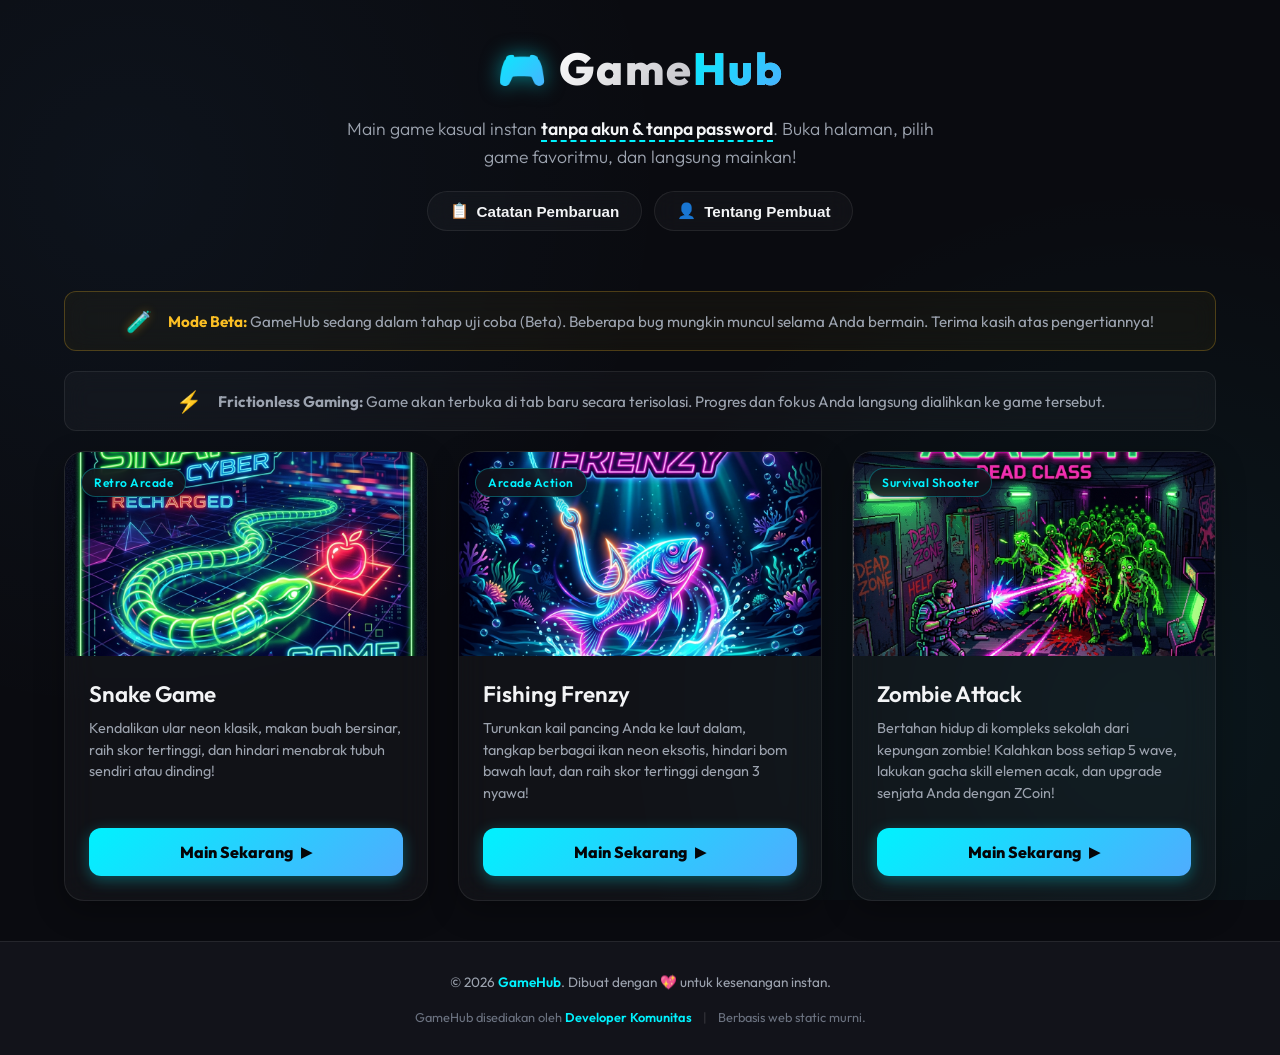
<file: index.html>
<!DOCTYPE html>
<html lang="id">

<head>
  <meta charset="UTF-8">
  <meta name="viewport" content="width=device-width, initial-scale=1.0">

  <!-- SEO Meta Tags -->
  <title>GameHub — Main Game Instan Tanpa Akun & Password</title>
  <meta name="description"
    content="Mainkan berbagai game kasual secara instan di GameHub. Tanpa pendaftaran, tanpa login, tanpa password, tanpa friksi. Klik langsung main!">
  <meta name="keywords" content="game portal, game gratis, game tanpa login, snake game, game kasual, instant games">
  <meta name="author" content="GameHub">

  <!-- Open Graph / Facebook -->
  <meta property="og:type" content="website">
  <meta property="og:title" content="GameHub — Main Game Instan Tanpa Akun">
  <meta property="og:description"
    content="Portal game kasual instan. Tanpa pendaftaran, tanpa login, tanpa password. Buka web, pilih game, langsung main!">

  <!-- Favicon placeholder (Uses SVG emoji) -->
  <link rel="icon"
    href="data:image/svg+xml,<svg xmlns=%22http://www.w3.org/2000/svg%22 viewBox=%220 0 100 100%22><text y=%22.9em%22 font-size=%2290%22>🎮</text></svg>">

  <!-- Main Stylesheet -->
  <link rel="stylesheet" href="assets/css/style.css">
</head>

<body>

  <!-- Header Section -->
  <header>
    <div class="container">
      <div class="logo">
        <span class="logo-icon">🎮</span>
        <h1 class="logo-text">Game<span>Hub</span></h1>
      </div>
      <p class="tagline">
        Main game kasual instan <span class="tagline-highlight">tanpa akun & tanpa password</span>.
        Buka halaman, pilih game favoritmu, dan langsung mainkan!
      </p>
      <div class="header-actions">
        <button id="btn-update-log" class="btn-outline" aria-label="Buka Catatan Pembaruan">
          <span class="btn-icon">📋</span> Catatan Pembaruan
        </button>
        <button id="btn-about-me" class="btn-outline" aria-label="Buka Tentang Pembuat">
          <span class="btn-icon">👤</span> Tentang Pembuat
        </button>
        <button id="btn-achievements" class="btn-outline" style="display: none;" aria-label="Buka Menu Pencapaian">
          <span class="btn-icon">🏆</span> Pencapaian
        </button>
      </div>
    </div>
  </header>

  <!-- Main Content Area -->
  <main>
    <div class="container">

      <!-- Beta Mode Banner -->
      <section class="beta-banner" aria-label="Status Beta">
        <span class="beta-banner-icon">🧪</span>
        <p><strong>Mode Beta:</strong> GameHub sedang dalam tahap uji coba (Beta). Beberapa bug mungkin muncul selama
          Anda bermain. Terima kasih atas pengertiannya!</p>
      </section>

      <!-- Info Banner / Frictionless Alert -->
      <section class="info-banner" aria-label="Informasi Kemudahan">
        <span class="info-banner-icon">⚡</span>
        <p><strong>Frictionless Gaming:</strong> Game akan terbuka di tab baru secara terisolasi. Progres dan fokus Anda
          langsung dialihkan ke game tersebut.</p>
      </section>

      <!-- Games Grid (Populated dynamically via JavaScript) -->
      <section class="games-section" aria-label="Katalog Game">
        <div id="games-grid" class="games-grid">
          <!-- Loading placeholder -->
          <div style="text-align: center; grid-column: 1/-1; color: var(--text-muted); padding: 40px 0;">
            <p>Memuat katalog game...</p>
          </div>
        </div>
      </section>

    </div>
  </main>

  <!-- Footer Section -->
  <footer>
    <div class="container">
      <div class="footer-content">
        <p class="footer-text">
          &copy; 2026 <span class="footer-highlight">GameHub</span>. Dibuat dengan 💖 untuk kesenangan instan.
        </p>
        <p class="footer-credit">
          GameHub disediakan oleh <span class="footer-highlight">Developer Komunitas</span>
          <span class="footer-separator">|</span>
          Berbasis web static murni.
        </p>
      </div>
    </div>
  </footer>

  <!-- Update Log Modal -->
  <div id="update-log-modal" class="modal" aria-hidden="true" role="dialog" aria-labelledby="modal-title">
    <div class="modal-overlay" tabindex="-1"></div>
    <div class="modal-container">
      <div class="modal-header">
        <h2 id="modal-title" class="modal-title">📋 Catatan Pembaruan (Update Log)</h2>
        <button id="modal-close-btn" class="modal-close" aria-label="Tutup">&times;</button>
      </div>
      <div class="modal-body">

        <!-- Update Item 1 (v1.3.0) -->
        <div class="update-item">
          <div class="update-meta">
            <span class="update-version badge-latest">v1.3.0</span>
            <span class="update-date">9 Juli 2026</span>
          </div>
          <h3 class="update-title">🎣 Fishing Frenzy - Kraken & Poseidon Boss Update</h3>
          <ul class="update-list">
            <li>Menambahkan pertarungan boss **Kraken** raksasa yang menantang saat mencapai 1000 poin.</li>
            <li>Menambahkan senjata khusus **Squid Gun** yang terbuka setelah mengalahkan Kraken.</li>
            <li>Menambahkan pertarungan boss dewa laut **Poseidon** saat mencapai 4000 poin.</li>
            <li>Ditambahkan 2 pencapaian (achievements) baru: <strong>Dinner is served</strong> dan <strong>The god
                himself</strong>.</li>
            <li>Implementasi efek cuaca badai petir (Thunderstorm) dinamis selama pertarungan boss.</li>
          </ul>
        </div>

        <!-- Update Item 2 -->
        <div class="update-item">
          <div class="update-meta">
            <span class="update-version">v1.2.0</span>
            <span class="update-date">8 Juli 2026</span>
          </div>
          <h3 class="update-title">🧟 Zombie Attack - Wave & Upgrade Update</h3>
          <ul class="update-list">
            <li>Menambahkan Boss Fight tangguh di setiap kelipatan 5 wave.</li>
            <li>Implementasi sistem <strong>Gacha Skill Elemen</strong> acak (Api, Es, Petir) untuk kekuatan karakter.
            </li>
            <li>Menambahkan mata uang <strong>ZCoin</strong> yang didapatkan dari mengalahkan zombie untuk upgrade
              senjata.</li>
            <li>Perbaikan deteksi tabrakan (hitbox) dan peningkatan performa rendering grafis.</li>
          </ul>
        </div>

        <!-- Update Item 2 -->
        <div class="update-item">
          <div class="update-meta">
            <span class="update-version">v1.1.0</span>
            <span class="update-date">5 Juli 2026</span>
          </div>
          <h3 class="update-title">🎣 Fishing Frenzy - Ocean Danger Update</h3>
          <ul class="update-list">
            <li>Menambahkan rintangan <strong>Bom Laut</strong> yang berbahaya dan mengurangi nyawa.</li>
            <li>Menambahkan berbagai variasi ikan baru dengan kecepatan dan nilai skor berbeda.</li>
            <li>Implementasi sistem <strong>3 Nyawa (Lives)</strong> dengan panel status UI di atas layar.</li>
            <li>Peningkatan animasi tali pancing dan transisi efek air.</li>
          </ul>
        </div>

        <!-- Update Item 3 -->
        <div class="update-item">
          <div class="update-meta">
            <span class="update-version">v1.0.0</span>
            <span class="update-date">1 Juli 2026</span>
          </div>
          <h3 class="update-title">🚀 Peluncuran Awal GameHub Beta</h3>
          <ul class="update-list">
            <li>Peluncuran resmi GameHub dengan <strong>Snake Game</strong> sebagai game pertama.</li>
            <li>Sistem penyimpanan skor tertinggi lokal (Highscore) menggunakan LocalStorage.</li>
            <li>Desain antarmuka responsif ramah seluler dengan tema gelap premium dan aksen neon.</li>
            <li>Infrastruktur server lokal mandiri tanpa ketergantungan eksternal.</li>
          </ul>
        </div>

      </div>
      <div class="modal-footer">
        <button id="modal-close-footer" class="btn-play">Tutup Halaman</button>
      </div>
    </div>
  </div>

  <!-- About Me Modal -->
  <div id="about-me-modal" class="modal" aria-hidden="true" role="dialog" aria-labelledby="about-me-title">
    <div class="modal-overlay" tabindex="-1"></div>
    <div class="modal-container">
      <div class="modal-header">
        <h2 id="about-me-title" class="modal-title">👤 Tentang Pembuat (About Me)</h2>
        <button id="about-me-close-btn" class="modal-close" aria-label="Tutup">&times;</button>
      </div>
      <div class="modal-body">
        <div class="about-me-content"
          style="display: flex; flex-direction: column; align-items: center; text-align: center; gap: 20px; padding: 10px 0;">
          <div class="profile-avatar"
            style="font-size: 5rem; background: var(--bg-glass); border: 2px solid var(--border-active); width: 120px; height: 120px; border-radius: 50%; display: flex; align-items: center; justify-content: center; box-shadow: 0 0 20px rgba(0, 242, 254, 0.2);">
            👨‍💻
          </div>
          <div class="profile-details">
            <h3
              style="font-size: 1.6rem; font-weight: 800; background: linear-gradient(135deg, #ffffff, #a1a1aa); -webkit-background-clip: text; -webkit-text-fill-color: transparent; margin-bottom: 8px;">
              Ederick Xavier Santoso
            </h3>
            <p
              style="color: var(--accent-cyan); font-weight: 600; font-size: 0.95rem; text-transform: uppercase; letter-spacing: 1.5px; margin-bottom: 16px;">
              Programmer and Student
            </p>
            <p
              style="color: var(--text-muted); line-height: 1.6; font-size: 0.95rem; max-width: 500px; margin: 0 auto 20px auto;">
              Halo! Saya adalah pembuat di balik platform GameHub ini. Saya adalah siswa SMA 2 dan sedang belajar untuk
              membuat program yang dapat membantu dan berguna dalam kehidupan sehari-hari seperti GameHub ini yang dapat
              menghibur orang-orang. Terima kasih sudah mencoba GameHub, sedang dalam mode beta tolong harapkan bug dan
              error.
            </p>

            <div class="profile-stats"
              style="display: flex; justify-content: center; gap: 30px; margin-top: 10px; background: rgba(255,255,255,0.02); padding: 15px 30px; border-radius: 16px; border: 1px solid var(--border-glass);">
              <div>
                <div style="font-size: 1.5rem; font-weight: 800; color: var(--accent-purple);">3</div>
                <div
                  style="font-size: 0.75rem; color: var(--text-muted); text-transform: uppercase; letter-spacing: 1px;">
                  Game Rilis</div>
              </div>
              <div style="border-right: 1px solid var(--border-glass);"></div>
              <div>
                <div style="font-size: 1.5rem; font-weight: 800; color: var(--accent-cyan);">HTML5</div>
                <div
                  style="font-size: 0.75rem; color: var(--text-muted); text-transform: uppercase; letter-spacing: 1px;">
                  Teknologi</div>
              </div>
            </div>
          </div>
        </div>
      </div>
      <div class="modal-footer">
        <button id="about-me-close-footer" class="btn-play">Tutup Halaman</button>
      </div>
    </div>
  </div>

  <!-- Achievements Modal -->
  <div id="achievements-modal" class="modal" aria-hidden="true" role="dialog" aria-labelledby="achievements-title">
    <div class="modal-overlay" tabindex="-1"></div>
    <div class="modal-container">
      <div class="modal-header">
        <h2 id="achievements-title" class="modal-title">🏆 Pencapaian Saya (Achievements)</h2>
        <button id="achievements-close-btn" class="modal-close" aria-label="Tutup">&times;</button>
      </div>
      <div class="modal-body">
        <div id="achievements-content" class="achievements-content">
          <!-- Populated via Javascript -->
        </div>
      </div>
      <div class="modal-footer">
        <button id="achievements-close-footer" class="btn-play">Tutup Halaman</button>
      </div>
    </div>
  </div>

  <!-- Scripts -->
  <!-- gamesConfig loaded first to expose the catalog database -->
  <script src="games-config.js"></script>
  <!-- achievements system loaded before main scripts -->
  <script src="assets/js/achievements.js"></script>
  <!-- mainJS script loads and renders the UI -->
  <script src="assets/js/main.js"></script>
</body>

</html>
</file>
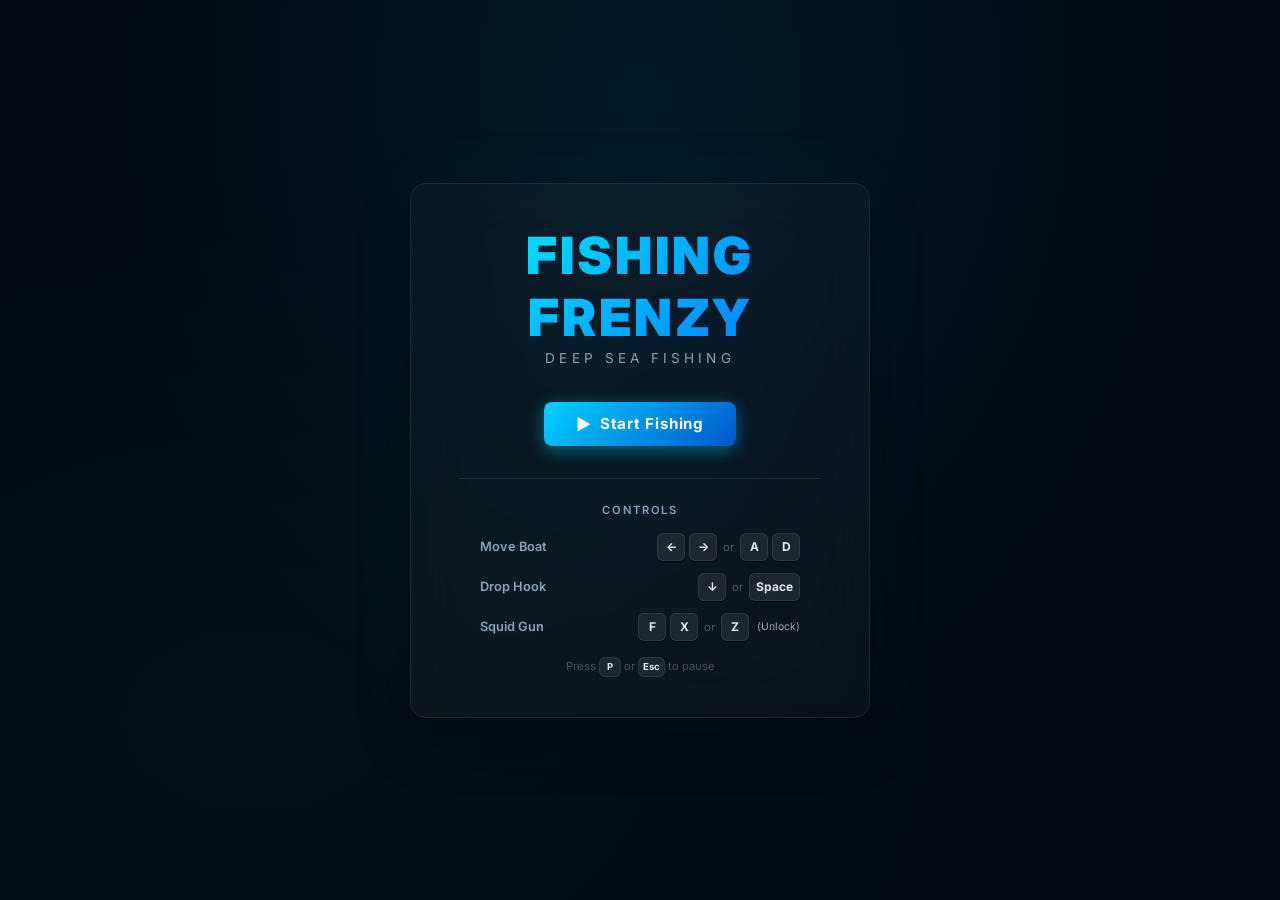
<file: games/FishingFrenzy/index.html>
<!DOCTYPE html>
<html lang="id">

<head>
  <meta charset="UTF-8">
  <meta name="viewport" content="width=device-width, initial-scale=1.0">
  <meta name="description"
    content="Fishing Frenzy — Tangkap ikan neon eksotis di laut dalam, hindari bom bawah laut, dan raih skor tertinggi dengan 5 nyawa!">
  <title>Fishing Frenzy</title>

  <!-- Google Fonts: Inter -->
  <link rel="preconnect" href="https://fonts.googleapis.com">
  <link rel="preconnect" href="https://fonts.gstatic.com" crossorigin>
  <link href="https://fonts.googleapis.com/css2?family=Inter:wght@400;600;700;900&display=swap" rel="stylesheet">

  <link rel="stylesheet" href="style.css">
</head>

<body>
  <div id="app">

    <!-- ═══════════════════════════════════════════ -->
    <!-- MAIN MENU SCREEN                            -->
    <!-- ═══════════════════════════════════════════ -->
    <div id="menu-screen" class="screen active">
      <div class="menu-card">
        <h1 class="game-title">
          <span class="title-text">FISHING FRENZY</span>
        </h1>
        <p class="subtitle">Deep Sea Fishing</p>

        <button id="btn-start" class="btn btn-primary" type="button">
          <span class="btn-icon">▶</span>
          Start Fishing
        </button>

        <div class="controls-info">
          <p class="controls-heading">Controls</p>
          <div class="controls-grid">
            <div class="control-row">
              <span class="control-label">Move Boat</span>
              <div class="keys-container">
                <kbd>←</kbd> <kbd>→</kbd> <span class="divider">or</span> <kbd>A</kbd> <kbd>D</kbd>
              </div>
            </div>
            <div class="control-row">
              <span class="control-label">Drop Hook</span>
              <div class="keys-container">
                <kbd>↓</kbd> <span class="divider">or</span> <kbd>Space</kbd>
              </div>
            </div>
            <div class="control-row">
              <span class="control-label">Squid Gun</span>
              <div class="keys-container">
                <kbd>F</kbd> <kbd>X</kbd> <span class="divider">or</span> <kbd>Z</kbd> <span
                  style="font-size: 0.65rem; opacity: 0.7; margin-left: 4px;">(Unlock)</span>
              </div>
            </div>
          </div>
          <p class="controls-hint">Press <kbd>P</kbd> or <kbd>Esc</kbd> to pause</p>
        </div>
      </div>
    </div>

    <!-- ═══════════════════════════════════════════ -->
    <!-- GAME SCREEN                                 -->
    <!-- ═══════════════════════════════════════════ -->
    <div id="game-screen" class="screen">
      <div class="game-container">
        <!-- HUD -->
        <div id="hud">
          <div class="hud-left-group">
            <div class="hud-item">
              <span class="hud-label">BEST</span>
              <span id="hud-highscore" class="hud-value">0</span>
            </div>
            <div class="hud-item">
              <span class="hud-label">SCORE</span>
              <span id="hud-score" class="hud-value">0</span>
            </div>
          </div>
          <div class="hud-right-group">
            <div id="hud-weapon-item" class="hud-item" style="display: none; margin-right: 15px;">
              <span class="hud-label">WEAPON</span>
              <span id="hud-weapon" class="hud-value"
                style="color: #d946ef; text-shadow: 0 0 10px rgba(217, 70, 239, 0.65); min-width: auto;">SQUID
                GUN</span>
            </div>
            <div class="hud-item">
              <span class="hud-label">LIVES</span>
              <span id="hud-lives" class="hud-value">❤️ ❤️ ❤️</span>
            </div>
          </div>
        </div>

        <!-- Canvas -->
        <div class="canvas-wrapper">
          <!-- Active Event Banner overlay -->
          <div id="event-banner" class="event-banner">
            <span id="event-title" class="event-title">EVENT</span>
            <span id="event-name" class="event-name">BOMB MANIA</span>
            <span id="event-timer" class="event-timer">15s</span>
          </div>
          <canvas id="game-canvas" width="800" height="600"></canvas>
        </div>
      </div>
    </div>

    <!-- ═══════════════════════════════════════════ -->
    <!-- GAME OVER MODAL                             -->
    <!-- ═══════════════════════════════════════════ -->
    <div id="gameover-modal" class="modal-overlay">
      <div class="modal-card">
        <div class="modal-icon">🏆</div>
        <h2 class="modal-title modal-title--gameover">GAME OVER</h2>
        <p id="gameover-subtitle" class="modal-subtitle">Good Catch!</p>
        <div class="modal-score-section">
          <p class="modal-score-label">Final Score</p>
          <p id="gameover-score" class="modal-score-value">0</p>
        </div>
        <div class="modal-actions" style="display: flex; gap: 12px; justify-content: center;">
          <button id="btn-restart" class="btn btn-primary" type="button">
            <span class="btn-icon">↻</span>
            Play Again
          </button>
          <a href="../../index.html" class="btn btn-secondary">
            <span class="btn-icon">🏠</span>
            Home
          </a>
        </div>
      </div>
    </div>

    <!-- ═══════════════════════════════════════════ -->
    <!-- PAUSE OVERLAY                               -->
    <!-- ═══════════════════════════════════════════ -->
    <div id="pause-overlay" class="modal-overlay">
      <div class="pause-content"
        style="text-align: center; display: flex; flex-direction: column; align-items: center; gap: 16px;">
        <div class="pause-icon">⏸</div>
        <h2 class="pause-text">PAUSED</h2>
        <p class="pause-hint">Press <kbd>P</kbd> or <kbd>Esc</kbd> to resume</p>
        <a href="../../index.html" class="btn btn-secondary" style="margin-top: 8px;">
          <span class="btn-icon">🏠</span>
          Home
        </a>
      </div>
    </div>

    <!-- ═══════════════════════════════════════════ -->
    <!-- VICTORY MODAL                               -->
    <!-- ═══════════════════════════════════════════ -->
    <div id="victory-modal" class="modal-overlay">
      <div class="modal-card">
        <div class="modal-icon">👑</div>
        <h2 class="modal-title" style="color: #00ff88; text-shadow: 0 0 20px rgba(0, 255, 136, 0.65);">VICTORY!</h2>
        <p class="modal-subtitle">You defeated Poseidon and ruled the deep sea!</p>
        <div class="modal-score-section">
          <p class="modal-score-label">Final Score</p>
          <p id="victory-score" class="modal-score-value">0</p>
        </div>
        <div class="modal-actions" style="display: flex; gap: 12px; justify-content: center;">
          <button id="btn-victory-continue" class="btn btn-primary" type="button">
            <span class="btn-icon">▶</span>
            Endless Mode
          </button>
          <a href="../../index.html" class="btn btn-secondary">
            <span class="btn-icon">🏠</span>
            Home
          </a>
        </div>
      </div>
    </div>

  </div>

  <script src="../../assets/js/achievements.js"></script>
  <script src="game.js?v=1.3.8"></script>
</body>

</html>
</file>
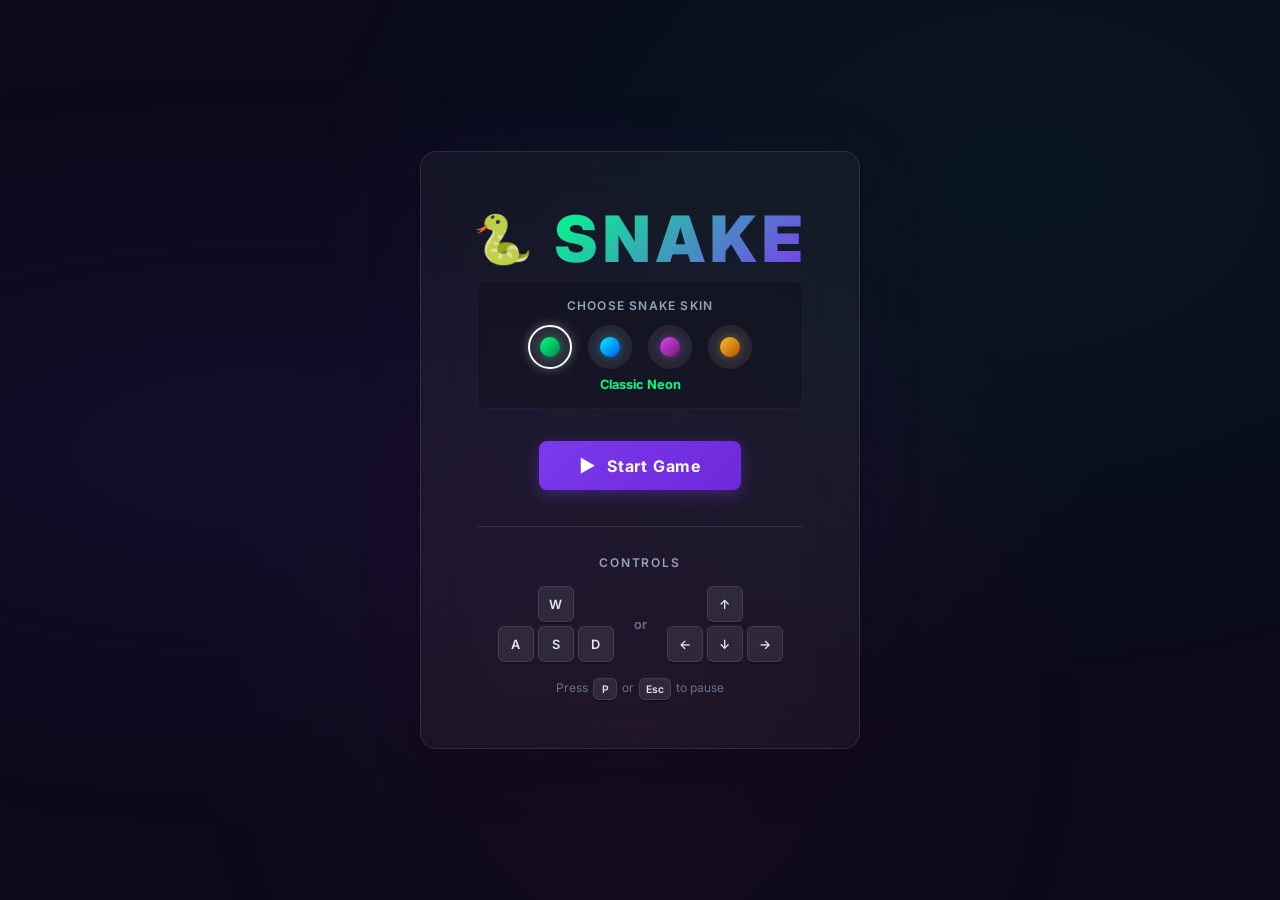
<file: games/Snake/index.html>
<!DOCTYPE html>
<html lang="id">

<head>
  <meta charset="UTF-8">
  <meta name="viewport" content="width=device-width, initial-scale=1.0">
  <meta name="description"
    content="Snake — Game klasik berbasis web. Kendalikan ular, makan buah, dan raih skor tertinggi!">
  <title>Snake Game</title>

  <!-- Google Fonts: Inter -->
  <link rel="preconnect" href="https://fonts.googleapis.com">
  <link rel="preconnect" href="https://fonts.gstatic.com" crossorigin>
  <link href="https://fonts.googleapis.com/css2?family=Inter:wght@400;600;700;900&display=swap" rel="stylesheet">

  <link rel="stylesheet" href="style.css">
</head>

<body>
  <div id="app">

    <!-- ═══════════════════════════════════════════ -->
    <!-- MAIN MENU SCREEN                            -->
    <!-- ═══════════════════════════════════════════ -->
    <div id="menu-screen" class="screen active">
      <div class="menu-card">
        <h1 class="game-title">
          <span class="title-icon">🐍</span>
          <span class="title-text">SNAKE</span>
        </h1>
        <!-- Skin Selector -->
        <div class="skin-selector-container">
          <p class="selector-label">Choose Snake Skin</p>
          <div class="skin-options">
            <button class="skin-opt active" data-skin="classic" type="button" title="Classic Neon">
              <span class="skin-preview skin-preview--classic"></span>
            </button>
            <button class="skin-opt" data-skin="blue" type="button" title="Electric Blue">
              <span class="skin-preview skin-preview--blue"></span>
            </button>
            <button class="skin-opt" data-skin="purple" type="button" title="Cyber Purple">
              <span class="skin-preview skin-preview--purple"></span>
            </button>
            <button class="skin-opt" data-skin="gold" type="button" title="Gold Aura">
              <span class="skin-preview skin-preview--gold"></span>
            </button>
          </div>
          <p id="selected-skin-name" class="selected-skin-name">Classic Neon</p>
        </div>

        <button id="btn-start" class="btn btn-primary" type="button">
          <span class="btn-icon">▶</span>
          Start Game
        </button>

        <div class="controls-info">
          <p class="controls-heading">Controls</p>
          <div class="controls-grid">
            <div class="control-group">
              <div class="key-row">
                <kbd>W</kbd>
              </div>
              <div class="key-row">
                <kbd>A</kbd>
                <kbd>S</kbd>
                <kbd>D</kbd>
              </div>
            </div>
            <span class="controls-divider">or</span>
            <div class="control-group">
              <div class="key-row">
                <kbd>↑</kbd>
              </div>
              <div class="key-row">
                <kbd>←</kbd>
                <kbd>↓</kbd>
                <kbd>→</kbd>
              </div>
            </div>
          </div>
          <p class="controls-hint">Press <kbd>P</kbd> or <kbd>Esc</kbd> to pause</p>
        </div>
      </div>
    </div>

    <!-- ═══════════════════════════════════════════ -->
    <!-- GAME SCREEN                                 -->
    <!-- ═══════════════════════════════════════════ -->
    <div id="game-screen" class="screen">
      <div class="game-container">
        <!-- HUD -->
        <div id="hud">
          <div class="hud-item">
            <span class="hud-label">SCORE</span>
            <span id="hud-score" class="hud-value">0</span>
          </div>
          <div class="hud-item">
            <span class="hud-label">LENGTH</span>
            <span id="hud-length" class="hud-value">3</span>
          </div>
        </div>

        <!-- Canvas -->
        <div class="canvas-wrapper">
          <canvas id="game-canvas" width="600" height="600"></canvas>
        </div>

        <!-- Mobile Virtual D-Pad -->
        <div class="mobile-controls">
          <button id="ctrl-up" class="ctrl-btn ctrl-btn--up" type="button">▲</button>
          <div class="ctrl-row">
            <button id="ctrl-left" class="ctrl-btn ctrl-btn--left" type="button">◀</button>
            <div class="ctrl-center"></div>
            <button id="ctrl-right" class="ctrl-btn ctrl-btn--right" type="button">▶</button>
          </div>
          <button id="ctrl-down" class="ctrl-btn ctrl-btn--down" type="button">▼</button>
        </div>
      </div>
    </div>

    <!-- ═══════════════════════════════════════════ -->
    <!-- GAME OVER MODAL                             -->
    <!-- ═══════════════════════════════════════════ -->
    <div id="gameover-modal" class="modal-overlay">
      <div class="modal-card">
        <div class="modal-icon">💀</div>
        <h2 class="modal-title modal-title--gameover">GAME OVER</h2>
        <div class="modal-score-section">
          <p class="modal-score-label">Final Score</p>
          <p id="gameover-score" class="modal-score-value">0</p>
        </div>
        <button id="btn-restart" class="btn btn-primary" type="button">
          <span class="btn-icon">↻</span>
          Restart
        </button>
      </div>
    </div>

    <!-- ═══════════════════════════════════════════ -->
    <!-- VICTORY MODAL                               -->
    <!-- ═══════════════════════════════════════════ -->
    <div id="victory-modal" class="modal-overlay">
      <div class="modal-card modal-card--victory">
        <div class="modal-icon">🏆</div>
        <h2 class="modal-title modal-title--victory">CONGRATULATIONS!</h2>
        <p class="modal-subtitle">You Win!</p>
        <div class="modal-score-section">
          <p class="modal-score-label">Final Score</p>
          <p id="victory-score" class="modal-score-value">0</p>
        </div>
        <button id="btn-play-again" class="btn btn-primary" type="button">
          <span class="btn-icon">▶</span>
          Play Again
        </button>
      </div>
    </div>

    <!-- ═══════════════════════════════════════════ -->
    <!-- PAUSE OVERLAY                               -->
    <!-- ═══════════════════════════════════════════ -->
    <div id="pause-overlay" class="modal-overlay">
      <div class="pause-content">
        <div class="pause-icon">⏸</div>
        <h2 class="pause-text">PAUSED</h2>
        <p class="pause-hint">Press <kbd>P</kbd> or <kbd>Esc</kbd> to resume</p>
      </div>
    </div>

  </div>

  <script src="game.js"></script>
</body>

</html>
</file>
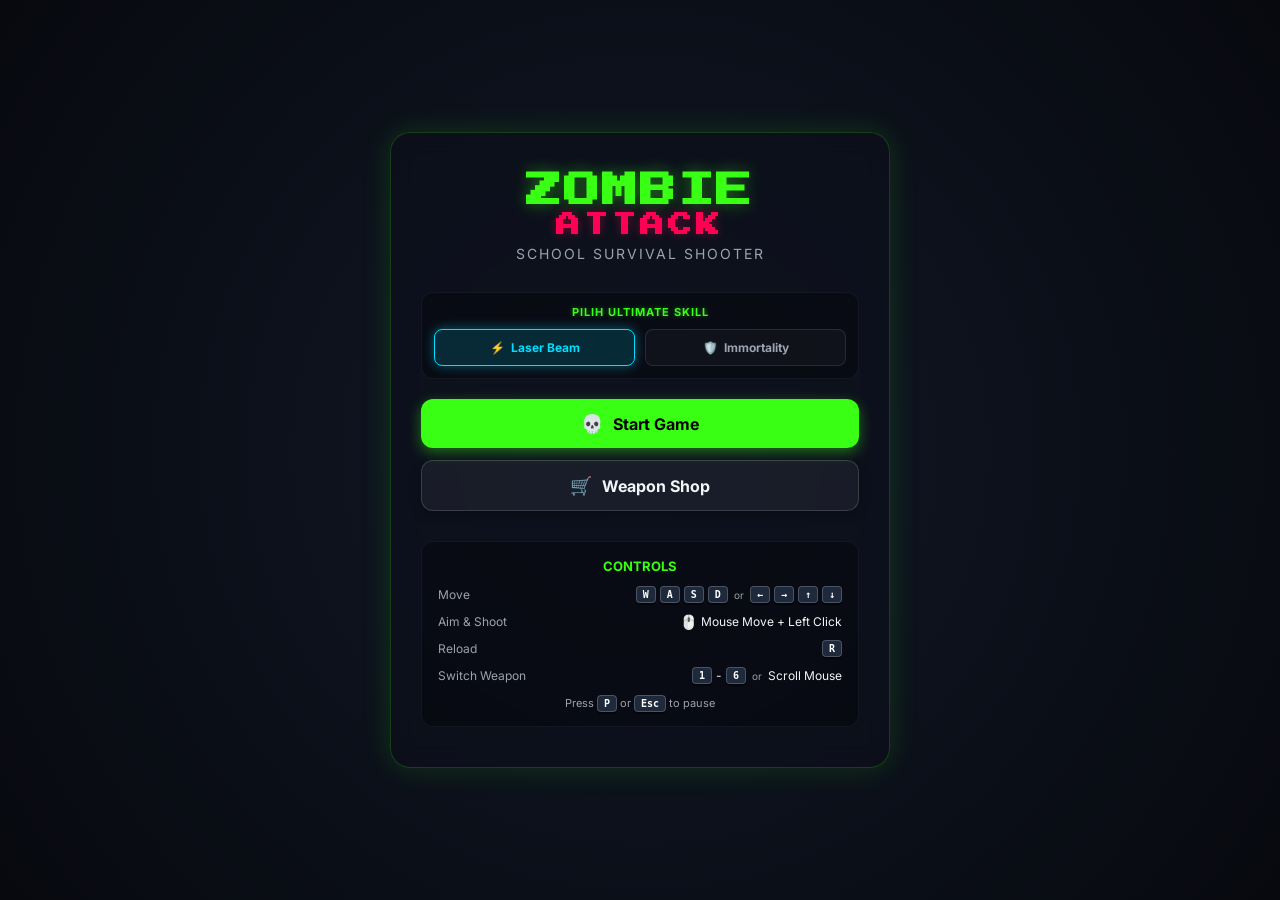
<file: games/ZombieAttack/index.html>
<!DOCTYPE html>
<html lang="id">
<head>
  <meta charset="UTF-8">
  <meta name="viewport" content="width=device-width, initial-scale=1.0">
  <meta name="description" content="Zombie Attack — Bertahan hidup dari gelombang zombie di kompleks sekolah! Kumpulkan ZCoin, upgrade senjata, dan gacha skill elemen.">
  <title>Zombie Attack</title>

  <!-- Google Fonts: Inter & Press Start 2P for retro feeling -->
  <link rel="preconnect" href="https://fonts.googleapis.com">
  <link rel="preconnect" href="https://fonts.gstatic.com" crossorigin>
  <link href="https://fonts.googleapis.com/css2?family=Inter:wght@400;600;700;900&family=Press+Start+2P&display=swap" rel="stylesheet">

  <link rel="stylesheet" href="style.css">
</head>
<body>
  <div id="app">

    <!-- ═══════════════════════════════════════════ -->
    <!-- MAIN MENU SCREEN                            -->
    <!-- ═══════════════════════════════════════════ -->
    <div id="menu-screen" class="screen active">
      <div class="menu-card">
        <h1 class="game-title">
          <span class="title-glow">ZOMBIE</span>
          <span class="title-sub">ATTACK</span>
        </h1>
        <p class="subtitle">School Survival Shooter</p>

        <!-- Ultimate Selection at Start -->
        <div class="ultimate-selection-menu">
          <p class="selection-title">PILIH ULTIMATE SKILL</p>
          <div class="ultimate-select-buttons">
            <button id="btn-select-laser" class="btn-select-ult active" type="button" data-ult="laser">
              <span>⚡</span> Laser Beam
            </button>
            <button id="btn-select-immortality" class="btn-select-ult" type="button" data-ult="immortality">
              <span>🛡️</span> Immortality
            </button>
          </div>
        </div>

        <div class="menu-actions">
          <button id="btn-start" class="btn btn-primary" type="button">
            <span class="btn-icon">💀</span>
            Start Game
          </button>
          <button id="btn-open-shop-menu" class="btn btn-secondary" type="button">
            <span class="btn-icon">🛒</span>
            Weapon Shop
          </button>
        </div>

        <div class="controls-info">
          <p class="controls-heading">Controls</p>
          <div class="controls-grid">
            <div class="control-row">
              <span class="control-label">Move</span>
              <div class="keys-container">
                <kbd>W</kbd> <kbd>A</kbd> <kbd>S</kbd> <kbd>D</kbd> <span class="divider">or</span> <kbd>←</kbd> <kbd>→</kbd> <kbd>↑</kbd> <kbd>↓</kbd>
              </div>
            </div>
            <div class="control-row">
              <span class="control-label">Aim & Shoot</span>
              <div class="keys-container">
                <span class="mouse-icon">🖱️</span> Mouse Move + Left Click
              </div>
            </div>
            <div class="control-row">
              <span class="control-label">Reload</span>
              <div class="keys-container">
                <kbd>R</kbd>
              </div>
            </div>
            <div class="control-row">
              <span class="control-label">Switch Weapon</span>
              <div class="keys-container">
                <kbd>1</kbd> - <kbd>6</kbd> <span class="divider">or</span> Scroll Mouse
              </div>
            </div>
          </div>
          <p class="controls-hint">Press <kbd>P</kbd> or <kbd>Esc</kbd> to pause</p>
        </div>
      </div>
    </div>

    <!-- ═══════════════════════════════════════════ -->
    <!-- GAME SCREEN                                 -->
    <!-- ═══════════════════════════════════════════ -->
    <div id="game-screen" class="screen">
      <div class="game-container">
        <!-- HUD -->
        <div id="hud">
          <div class="hud-left">
            <!-- HP Bar -->
            <div class="hud-item-group">
              <span class="hud-label">HP</span>
              <div class="hp-bar-container">
                <div id="hp-bar-fill" class="hp-bar-fill" style="width: 100%;"></div>
                <span id="hp-text" class="hp-text">100/100</span>
              </div>
            </div>
            <!-- Shop Button next to health bar -->
            <button id="btn-open-shop-hud" class="btn-shop-hud" type="button" title="Open Weapon Shop">
              <span>🛒</span> Shop
            </button>
            <!-- Weapon & Ammo -->
            <div class="hud-item-group">
              <span id="hud-weapon" class="hud-value">PISTOL</span>
              <span id="hud-ammo" class="hud-value-sub">[∞/∞]</span>
            </div>
          </div>

          <div class="hud-center">
            <div class="hud-item-group" style="align-items: center;">
              <span class="hud-label">WAVE</span>
              <span id="hud-wave" class="hud-value" style="font-size: 16px;">1</span>
            </div>
          </div>

          <div class="hud-right">
            <!-- Ultimate Bar -->
            <div class="hud-item-group">
              <span class="hud-label" id="ultimate-hud-label">ULTIMATE (G)</span>
              <div class="ultimate-bar-container" id="ultimate-bar-trigger" title="Click to activate when 100%">
                <div id="ultimate-bar-fill" class="ultimate-bar-fill" style="width: 0%;"></div>
                <span id="ultimate-text" class="ultimate-text">0%</span>
              </div>
            </div>
            <!-- ZCoins -->
            <div class="hud-item">
              <span class="hud-label">ZCOIN</span>
              <span id="hud-zcoin" class="hud-value-coin">0</span>
            </div>
            <button id="btn-cheat-toggle" class="btn-cheat-hud" type="button" title="Buka Console Cheat">⌨️</button>
            <button id="btn-pause" class="btn-pause-circle" type="button" title="Pause">⏸</button>
          </div>
        </div>

        <!-- Wave Banner Indicator -->
        <div id="wave-banner" class="wave-banner">
          <h2 id="wave-banner-title">WAVE 1</h2>
          <p id="wave-banner-subtitle">Prepare Yourself!</p>
        </div>

        <!-- Canvas Wrapper -->
        <div class="canvas-wrapper">
          <canvas id="game-canvas" width="800" height="600"></canvas>
        </div>

        <!-- Mobile Controls (hidden on desktop) -->
        <div class="mobile-controls">
          <div id="joystick-move" class="joystick-zone">
            <div class="joystick-base">
              <div class="joystick-handle"></div>
            </div>
          </div>
          <button id="btn-mobile-ultimate" class="btn-mobile-ult" type="button">⚡ ULT</button>
          <div id="joystick-shoot" class="joystick-zone">
            <div class="joystick-base">
              <div class="joystick-handle"></div>
            </div>
          </div>
        </div>

        <!-- Active Gacha Skills HUD -->
        <div id="skills-hud" class="skills-hud">
          <div class="skill-hud-slot" id="skill-slot-fire" data-skill="fire" title="Fire Skill (Burn damage)">
            <span class="skill-hud-icon">🔥</span>
            <span class="skill-hud-level" id="skill-level-fire">Lvl 0</span>
          </div>
          <div class="skill-hud-slot" id="skill-slot-ice" data-skill="ice" title="Ice Skill (Freeze / Slow speed)">
            <span class="skill-hud-icon">❄️</span>
            <span class="skill-hud-level" id="skill-level-ice">Lvl 0</span>
          </div>
          <div class="skill-hud-slot" id="skill-slot-shadow" data-skill="shadow" title="Shadow Skill (Pierce bullets)">
            <span class="skill-hud-icon">💀</span>
            <span class="skill-hud-level" id="skill-level-shadow">Lvl 0</span>
          </div>
        </div>
      </div>
    </div>

    <!-- ═══════════════════════════════════════════ -->
    <!-- SHOP MODAL                                  -->
    <!-- ═══════════════════════════════════════════ -->
    <div id="shop-modal" class="modal-overlay">
      <div class="modal-card shop-card">
        <h2 class="modal-title">📦 WEAPON SHOP</h2>
        <div class="shop-zcoin-balance">
          <span>SALDO ZCOIN:</span>
          <span id="shop-zcoin-val" class="coin-glow">0</span>
        </div>

        <div class="shop-body">
          <!-- Left side: Weapons list -->
          <div class="shop-weapons-pane">
            <h3>Pilih Senjata</h3>
            <div id="shop-weapons-list" class="shop-list">
              <!-- Dynamically populated in JS -->
            </div>
          </div>

          <!-- Right side: Upgrades & Details -->
          <div class="shop-details-pane">
            <h3 id="shop-selected-name">NAMA SENJATA</h3>
            <p id="shop-selected-desc">Deskripsi senjata.</p>

            <div class="weapon-stats-comparison">
              <div class="stat-row">
                <span class="stat-name">Damage:</span>
                <span id="stat-val-damage" class="stat-val">10</span>
              </div>
              <div class="stat-row">
                <span class="stat-name">Fire Rate:</span>
                <span id="stat-val-firerate" class="stat-val">Sedang</span>
              </div>
              <div class="stat-row">
                <span class="stat-name">Kapasitas:</span>
                <span id="stat-val-ammo" class="stat-val">12</span>
              </div>
            </div>

            <div class="weapon-upgrades-section" id="weapon-upgrades-section">
              <h4>Upgrade Permanen</h4>
              <div class="upgrade-buttons-grid">
                <button id="btn-upgrade-damage" class="btn btn-upgrade" type="button">
                  <span>Upgrade Damage</span>
                  <span id="cost-upgrade-damage" class="upgrade-cost">100</span>
                </button>
                <button id="btn-upgrade-firerate" class="btn btn-upgrade" type="button">
                  <span>Upgrade Fire Rate</span>
                  <span id="cost-upgrade-firerate" class="upgrade-cost">150</span>
                </button>
                <button id="btn-upgrade-capacity" class="btn btn-upgrade" type="button">
                  <span>Upgrade Ammo Capacity</span>
                  <span id="cost-upgrade-capacity" class="upgrade-cost">120</span>
                </button>
              </div>
            </div>

            <!-- Extra Life Purchase -->
            <div class="extra-life-section">
              <h4>Item Tambahan</h4>
              <button id="btn-buy-life" class="btn btn-secondary btn-buy-life-style" type="button">
                <span>❤️ Extra Life (Max 3)</span>
                <span id="cost-buy-life" class="upgrade-cost">300</span>
              </button>
              <div id="purchased-lives-indicator">Nyawa Cadangan: 0/3</div>
            </div>
          </div>
        </div>

        <div class="modal-actions-shop">
          <button id="btn-reset-progression" class="btn btn-secondary btn-reset-prog" type="button">🗑️ Reset Progress</button>
          <button id="btn-close-shop" class="btn btn-secondary" type="button">Close Shop</button>
        </div>
      </div>
    </div>

    <!-- ═══════════════════════════════════════════ -->
    <!-- GACHA SKILL MODAL                           -->
    <!-- ═══════════════════════════════════════════ -->
    <div id="gacha-modal" class="modal-overlay">
      <div class="modal-card gacha-card">
        <h2 class="modal-title gacha-title">🧬 BOSS DEFEATED! 🧬</h2>
        <p class="gacha-subtitle">Buka kotak mutasi untuk mendapatkan Skill Elemen acak</p>
        
        <div class="gacha-cards-container">
          <div class="gacha-card-item" id="gacha-card-1">
            <div class="card-inner">
              <div class="card-front">🔥</div>
              <div class="card-back">
                <span class="card-icon">🔥</span>
                <h3 class="card-skill-name">API (FIRE)</h3>
                <p class="card-skill-desc">Peluru membakar target (damage over time)</p>
                <span class="card-rarity text-common">COMMON</span>
              </div>
            </div>
          </div>
          <div class="gacha-card-item" id="gacha-card-2">
            <div class="card-inner">
              <div class="card-front">❄️</div>
              <div class="card-back">
                <span class="card-icon">❄️</span>
                <h3 class="card-skill-name">ES (ICE)</h3>
                <p class="card-skill-desc">Peluru membekukan target (memperlambat gerakan)</p>
                <span class="card-rarity text-rare">RARE</span>
              </div>
            </div>
          </div>
          <div class="gacha-card-item" id="gacha-card-3">
            <div class="card-inner">
              <div class="card-front">💀</div>
              <div class="card-back">
                <span class="card-icon">💀</span>
                <h3 class="card-skill-name">BAYANGAN (SHADOW)</h3>
                <p class="card-skill-desc">Peluru menembus target & memulihkan HP</p>
                <span class="card-rarity text-legendary">LEGENDARY</span>
              </div>
            </div>
          </div>
        </div>

        <div class="gacha-actions">
          <button id="btn-trigger-gacha" class="btn btn-primary" type="button">AMBIL GAIN MUTASI</button>
        </div>
      </div>
    </div>

    <!-- ═══════════════════════════════════════════ -->
    <!-- PAUSE OVERLAY                               -->
    <!-- ═══════════════════════════════════════════ -->
    <div id="pause-overlay" class="modal-overlay">
      <div class="pause-content">
        <div class="pause-icon">⏸</div>
        <h2 class="pause-text">PAUSED</h2>
        <p class="pause-hint">Press <kbd>P</kbd> or <kbd>Esc</kbd> to resume</p>

        <div class="pause-buttons-group">
          <button id="btn-resume" class="btn btn-primary" type="button">
            <span class="btn-icon">▶</span> Resume
          </button>
          <button id="btn-restart-pause" class="btn btn-secondary" type="button">
            <span class="btn-icon">↻</span> Restart
          </button>
          <a id="btn-home-pause" href="../../index.html" class="btn btn-secondary">
            <span class="btn-icon">🏠</span> Home
          </a>
        </div>
      </div>
    </div>

    <!-- ═══════════════════════════════════════════ -->
    <!-- GAME OVER MODAL                             -->
    <!-- ═══════════════════════════════════════════ -->
    <div id="gameover-modal" class="modal-overlay">
      <div class="modal-card">
        <div class="modal-icon">💀</div>
        <h2 class="modal-title modal-title--gameover">DIALAH ZOMBIE!</h2>
        <p class="modal-subtitle">Anda gugur di kompleks sekolah.</p>

        <div class="modal-score-section">
          <div class="final-stat">
            <span class="final-stat-label">Wave Terakhir</span>
            <span id="gameover-wave" class="final-stat-val">Wave 1</span>
          </div>
          <div class="final-stat">
            <span class="final-stat-label">ZCoin Didapat (Run ini)</span>
            <span id="gameover-coins" class="final-stat-val">0</span>
          </div>
        </div>

        <div class="modal-actions-gameover">
          <button id="btn-use-life" class="btn btn-primary btn-glowing-green" type="button" style="display: none;">
            <span class="btn-icon">❤️</span> Gunakan Nyawa Cadangan
          </button>
          <button id="btn-restart-gameover" class="btn btn-secondary" type="button">
            <span class="btn-icon">↻</span> Main Lagi
          </button>
          <a id="btn-home-gameover" href="../../index.html" class="btn btn-secondary">
            <span class="btn-icon">🏠</span> Home
          </a>
        </div>
      </div>
    </div>

    <!-- ═══════════════════════════════════════════ -->
    <!-- CHEAT CONSOLE MODAL                         -->
    <!-- ═══════════════════════════════════════════ -->
    <div id="cheat-modal" class="modal-overlay">
      <div class="modal-card cheat-card">
        <div class="cheat-header">
          <h2 class="modal-title cheat-title">💻 DEV CONSOLE</h2>
          <button id="btn-close-cheat" class="btn-close-cheat-x" type="button">&times;</button>
        </div>
        <p class="cheat-subtitle">Override sistem game untuk pengujian / cheat</p>
        
        <div class="cheat-body">
          <!-- Quick cheats grid -->
          <div class="cheat-section">
            <h3>Pemberian & Status</h3>
            <div class="cheat-grid-row">
              <button id="cheat-btn-coins" class="btn btn-secondary btn-cheat" type="button">🪙 +1.000 Coins</button>
              <button id="cheat-btn-ultimate" class="btn btn-secondary btn-cheat" type="button">⚡ Max Ultimate</button>
              <button id="cheat-btn-godmode" class="btn btn-secondary btn-cheat" type="button">🛡️ God Mode: Off</button>
              <button id="cheat-btn-limitbreaker" class="btn btn-secondary btn-cheat" type="button">⚡ Max Limit Break</button>
            </div>
          </div>

          <!-- Spawner select -->
          <div class="cheat-section">
            <h3>Spawn Zombie</h3>
            <div class="cheat-spawn-row">
              <select id="cheat-spawn-select" class="cheat-select">
                <option value="regular">Zombie Biasa</option>
                <option value="runner">Zombie Pelari</option>
                <option value="tank">Zombie Tank</option>
                <option value="thrower">Zombie Pelempar</option>
                <option value="boss">Boss Mutasi</option>
                <option value="zombie_king">Zombie King (Final Boss)</option>
              </select>
              <button id="cheat-btn-spawn" class="btn btn-primary btn-cheat-action" type="button">Spawn 🧟</button>
            </div>
          </div>

          <!-- Arena control -->
          <div class="cheat-section">
            <h3>Kontrol Arena</h3>
            <button id="cheat-btn-clear" class="btn btn-secondary btn-cheat-danger" type="button">💀 Musnahkan Semua Musuh</button>
          </div>

          <!-- Retro cheat input code -->
          <div class="cheat-section">
            <h3>Ketik Kode Rahasia</h3>
            <div class="cheat-input-row">
              <input type="text" id="cheat-text-input" class="cheat-input" placeholder="Contoh: kaching, godmode, spawnking" autocomplete="off" />
              <button id="cheat-btn-submit-code" class="btn btn-primary" type="button">Submit</button>
            </div>
            <span id="cheat-status-msg" class="cheat-status-text"></span>
          </div>
        </div>
      </div>
    </div>

  </div>

  <script src="../../assets/js/achievements.js"></script>
  <script src="game.js"></script>
</body>
</html>
</file>
<file: assets/css/style.css>
/* ==========================================================================
   GAMEHUB CSS SYSTEM - PREMIUM DARK MODE WITH NEON ACCENTS
   ========================================================================== */

/* Typography & Google Fonts import */
@import url('https://fonts.googleapis.com/css2?family=Outfit:wght@300;400;600;800&display=swap');

:root {
  /* Color Palette */
  --bg-primary: #0a0b10;
  --bg-secondary: #12131a;
  --bg-glass: rgba(255, 255, 255, 0.03);
  --border-glass: rgba(255, 255, 255, 0.08);
  --border-active: rgba(0, 242, 254, 0.4);
  
  --text-main: #f3f4f6;
  --text-muted: #9ca3af;
  
  /* Neon Accents */
  --accent-cyan: #00f2fe;
  --accent-purple: #4facfe;
  --accent-neon-green: #39ff14;
  --neon-glow-cyan: rgba(0, 242, 254, 0.3);
  --neon-glow-purple: rgba(79, 172, 254, 0.3);
  
  /* Fonts */
  --font-family: 'Outfit', sans-serif;
  
  /* Transitions */
  --transition-smooth: all 0.4s cubic-bezier(0.16, 1, 0.3, 1);
  --transition-fast: all 0.2s ease;
}

/* Reset & Base Styles */
* {
  margin: 0;
  padding: 0;
  box-sizing: border-box;
}

html {
  font-family: var(--font-family);
  background-color: var(--bg-primary);
  color: var(--text-main);
  scroll-behavior: smooth;
  overflow-x: hidden;
}

body {
  min-height: 100vh;
  display: flex;
  flex-direction: column;
  position: relative;
  background-image: 
    radial-gradient(circle at 10% 20%, rgba(79, 172, 254, 0.05) 0%, transparent 40%),
    radial-gradient(circle at 90% 80%, rgba(0, 242, 254, 0.05) 0%, transparent 40%);
  background-attachment: fixed;
}

/* Custom Scrollbar */
::-webkit-scrollbar {
  width: 8px;
}
::-webkit-scrollbar-track {
  background: var(--bg-primary);
}
::-webkit-scrollbar-thumb {
  background: rgba(255, 255, 255, 0.1);
  border-radius: 4px;
}
::-webkit-scrollbar-thumb:hover {
  background: var(--accent-cyan);
  box-shadow: 0 0 10px var(--accent-cyan);
}

/* Container */
.container {
  width: 100%;
  max-width: 1200px;
  margin: 0 auto;
  padding: 0 24px;
}

/* ==========================================================================
   HEADER SECTION
   ========================================================================== */
header {
  padding: 40px 0 20px 0;
  text-align: center;
  position: relative;
}

.logo {
  display: inline-flex;
  align-items: center;
  gap: 12px;
  margin-bottom: 8px;
}

.logo-icon {
  font-size: 2.5rem;
  background: linear-gradient(135deg, var(--accent-cyan), var(--accent-purple));
  -webkit-background-clip: text;
  -webkit-text-fill-color: transparent;
  filter: drop-shadow(0 0 10px rgba(0, 242, 254, 0.5));
  animation: pulse 2s infinite ease-in-out;
}

.logo-text {
  font-size: 2.8rem;
  font-weight: 800;
  letter-spacing: 2px;
  background: linear-gradient(135deg, #ffffff, #a1a1aa);
  -webkit-background-clip: text;
  -webkit-text-fill-color: transparent;
}

.logo-text span {
  background: linear-gradient(135deg, var(--accent-cyan), var(--accent-purple));
  -webkit-background-clip: text;
  -webkit-text-fill-color: transparent;
}

.tagline {
  font-size: 1.1rem;
  color: var(--text-muted);
  font-weight: 300;
  max-width: 600px;
  margin: 10px auto 0 auto;
  line-height: 1.6;
}

.tagline-highlight {
  color: var(--text-main);
  font-weight: 600;
  border-bottom: 2px dashed var(--accent-cyan);
}

/* ==========================================================================
   MAIN CONTENT & GAME GRID
   ========================================================================== */
main {
  flex: 1;
  padding: 40px 0;
}

/* Info Banner */
.info-banner {
  background: var(--bg-glass);
  border: 1px solid var(--border-glass);
  backdrop-filter: blur(12px);
  -webkit-backdrop-filter: blur(12px);
  border-radius: 12px;
  padding: 16px 24px;
  margin-bottom: 20px; /* Reduced to sit nicely with beta banner */
  display: flex;
  align-items: center;
  gap: 16px;
  font-size: 0.95rem;
  color: var(--text-muted);
  justify-content: center;
  box-shadow: inset 0 0 15px rgba(255, 255, 255, 0.01);
}

.info-banner-icon {
  font-size: 1.3rem;
  color: var(--accent-cyan);
}

/* Games Grid */
.games-grid {
  display: grid;
  grid-template-columns: repeat(auto-fill, minmax(320px, 1fr));
  gap: 30px;
  justify-content: center;
  align-items: stretch;
}

/* When only 1 game card is active, center it nicely with a max-width */
.games-grid.single-game {
  display: flex;
  justify-content: center;
}

.games-grid.single-game .game-card {
  max-width: 400px;
  width: 100%;
}

/* Game Card */
.game-card {
  background: var(--bg-glass);
  border: 1px solid var(--border-glass);
  border-radius: 20px;
  overflow: hidden;
  display: flex;
  flex-direction: column;
  transition: var(--transition-smooth);
  backdrop-filter: blur(16px);
  -webkit-backdrop-filter: blur(16px);
  position: relative;
  box-shadow: 0 10px 30px rgba(0, 0, 0, 0.3);
}

.game-card::before {
  content: '';
  position: absolute;
  top: 0;
  left: 0;
  width: 100%;
  height: 100%;
  border-radius: 20px;
  background: linear-gradient(135deg, var(--accent-cyan), var(--accent-purple));
  opacity: 0;
  z-index: -1;
  transition: var(--transition-smooth);
}

.game-card:hover {
  transform: translateY(-8px) scale(1.02);
  border-color: var(--border-active);
  box-shadow: 
    0 15px 35px rgba(0, 0, 0, 0.4),
    0 0 25px rgba(0, 242, 254, 0.15);
}

/* Game Thumbnail */
.game-thumbnail-wrapper {
  position: relative;
  width: 100%;
  padding-top: 56.25%; /* 16:9 Aspect Ratio */
  overflow: hidden;
  background-color: var(--bg-secondary);
}

.game-thumbnail {
  position: absolute;
  top: 0;
  left: 0;
  width: 100%;
  height: 100%;
  object-fit: cover;
  transition: var(--transition-smooth);
}

.game-card:hover .game-thumbnail {
  transform: scale(1.08);
}

/* Badges */
.game-badge {
  position: absolute;
  top: 16px;
  right: 16px;
  background: rgba(18, 19, 26, 0.85);
  border: 1px solid var(--border-glass);
  backdrop-filter: blur(5px);
  -webkit-backdrop-filter: blur(5px);
  color: var(--text-main);
  padding: 6px 12px;
  border-radius: 30px;
  font-size: 0.75rem;
  font-weight: 600;
  letter-spacing: 0.5px;
  box-shadow: 0 4px 10px rgba(0, 0, 0, 0.2);
}

.game-badge.category-badge {
  left: 16px;
  right: auto;
  border-color: rgba(0, 242, 254, 0.3);
  color: var(--accent-cyan);
}

/* Card Body */
.game-info {
  padding: 24px;
  display: flex;
  flex-direction: column;
  flex-grow: 1;
}

.game-title {
  font-size: 1.4rem;
  font-weight: 600;
  margin-bottom: 10px;
  color: var(--text-main);
  display: flex;
  align-items: center;
  justify-content: space-between;
}

.game-description {
  font-size: 0.9rem;
  color: var(--text-muted);
  line-height: 1.5;
  margin-bottom: 24px;
  flex-grow: 1;
}

/* Action Button */
.btn-play {
  width: 100%;
  background: linear-gradient(135deg, var(--accent-cyan), var(--accent-purple));
  color: #050508;
  border: none;
  padding: 14px 20px;
  font-size: 1rem;
  font-weight: 800;
  border-radius: 12px;
  cursor: pointer;
  display: flex;
  align-items: center;
  justify-content: center;
  gap: 8px;
  transition: var(--transition-fast);
  box-shadow: 0 4px 15px rgba(0, 242, 254, 0.3);
  text-decoration: none;
  text-align: center;
}

.btn-play:hover {
  transform: translateY(-2px);
  box-shadow: 
    0 6px 20px rgba(0, 242, 254, 0.5),
    0 0 15px var(--accent-cyan);
  filter: brightness(1.1);
}

.btn-play:active {
  transform: translateY(1px);
}

.btn-play-icon {
  font-size: 0.9rem;
  transition: var(--transition-fast);
}

.btn-play:hover .btn-play-icon {
  transform: translateX(3px);
}

/* ==========================================================================
   FOOTER SECTION
   ========================================================================== */
footer {
  background: var(--bg-secondary);
  border-top: 1px solid var(--border-glass);
  padding: 30px 0;
  text-align: center;
  font-size: 0.85rem;
  color: var(--text-muted);
  position: relative;
  z-index: 10;
}

.footer-content {
  display: flex;
  flex-direction: column;
  align-items: center;
  gap: 10px;
}

.footer-text {
  line-height: 1.6;
}

.footer-separator {
  color: rgba(255, 255, 255, 0.15);
  margin: 0 8px;
}

.footer-highlight {
  color: var(--accent-cyan);
  font-weight: 600;
}

.footer-credit {
  font-size: 0.8rem;
  margin-top: 5px;
  color: #6b7280;
}

.footer-credit-link {
  color: var(--text-muted);
  text-decoration: none;
  border-bottom: 1px dotted rgba(255, 255, 255, 0.2);
  transition: var(--transition-fast);
}

.footer-credit-link:hover {
  color: var(--accent-cyan);
  border-bottom-color: var(--accent-cyan);
}

/* ==========================================================================
   ANIMATIONS & RESPONSIVE DESIGN
   ========================================================================== */
@keyframes pulse {
  0% {
    transform: scale(1);
    opacity: 0.9;
  }
  50% {
    transform: scale(1.05);
    opacity: 1;
    filter: drop-shadow(0 0 15px rgba(0, 242, 254, 0.7));
  }
  100% {
    transform: scale(1);
    opacity: 0.9;
  }
}

/* Mobile responsive fixes */
@media (max-width: 640px) {
  header {
    padding: 30px 0 15px 0;
  }
  
  .logo-text {
    font-size: 2.2rem;
  }
  
  .logo-icon {
    font-size: 2rem;
  }
  
  .tagline {
    font-size: 0.95rem;
  }
  
  .games-grid {
    grid-template-columns: 1fr;
    gap: 20px;
  }
  
  .info-banner,
  .beta-banner {
    flex-direction: column;
    text-align: center;
    padding: 16px;
    gap: 8px;
  }
  
  footer {
    padding: 24px 0;
  }
  
  .modal-container {
    width: 95%;
    max-height: 90vh;
  }
}

/* ==========================================================================
   ADDITIONS FOR BETA NOTICE & UPDATE LOG MODAL
   ========================================================================== */

/* Beta Mode Banner */
.beta-banner {
  background: rgba(251, 191, 36, 0.04);
  border: 1px solid rgba(251, 191, 36, 0.25);
  backdrop-filter: blur(12px);
  -webkit-backdrop-filter: blur(12px);
  border-radius: 12px;
  padding: 16px 24px;
  margin-bottom: 20px;
  display: flex;
  align-items: center;
  gap: 16px;
  font-size: 0.95rem;
  color: var(--text-muted);
  justify-content: center;
  box-shadow: inset 0 0 15px rgba(251, 191, 36, 0.02);
}

.beta-banner strong {
  color: #fbbf24;
}

.beta-banner-icon {
  font-size: 1.3rem;
  color: #fbbf24;
  text-shadow: 0 0 10px rgba(251, 191, 36, 0.4);
}

/* Header Buttons / Outline Button */
.header-actions {
  margin-top: 20px;
  display: flex;
  justify-content: center;
  gap: 12px;
}

.btn-outline {
  background: var(--bg-glass);
  border: 1px solid var(--border-glass);
  color: var(--text-main);
  padding: 10px 22px;
  font-size: 0.95rem;
  font-weight: 600;
  border-radius: 30px;
  cursor: pointer;
  display: flex;
  align-items: center;
  gap: 8px;
  transition: var(--transition-fast);
  backdrop-filter: blur(12px);
  -webkit-backdrop-filter: blur(12px);
  outline: none;
}

.btn-outline:hover {
  border-color: var(--accent-cyan);
  color: #ffffff;
  box-shadow: 0 0 15px rgba(0, 242, 254, 0.2);
  transform: translateY(-2px);
}

.btn-outline:active {
  transform: translateY(1px);
}

/* Modal Dialog */
.modal {
  position: fixed;
  top: 0;
  left: 0;
  width: 100%;
  height: 100%;
  z-index: 1000;
  display: flex;
  align-items: center;
  justify-content: center;
  opacity: 0;
  pointer-events: none;
  transition: opacity 0.3s ease;
}

.modal.active {
  opacity: 1;
  pointer-events: auto;
}

.modal-overlay {
  position: absolute;
  top: 0;
  left: 0;
  width: 100%;
  height: 100%;
  background: rgba(5, 5, 8, 0.85);
  backdrop-filter: blur(8px);
  -webkit-backdrop-filter: blur(8px);
}

.modal-container {
  position: relative;
  width: 90%;
  max-width: 650px;
  max-height: 85vh;
  background: var(--bg-secondary);
  border: 1px solid var(--border-glass);
  border-radius: 24px;
  box-shadow: 
    0 25px 50px -12px rgba(0, 0, 0, 0.5),
    0 0 30px rgba(0, 242, 254, 0.1);
  display: flex;
  flex-direction: column;
  z-index: 1010;
  transform: translateY(20px) scale(0.95);
  transition: transform 0.3s cubic-bezier(0.16, 1, 0.3, 1);
  overflow: hidden;
}

.modal.active .modal-container {
  transform: translateY(0) scale(1);
}

.modal-header {
  padding: 20px 24px;
  border-bottom: 1px solid var(--border-glass);
  display: flex;
  justify-content: space-between;
  align-items: center;
}

.modal-title {
  font-size: 1.5rem;
  font-weight: 800;
  background: linear-gradient(135deg, var(--accent-cyan), var(--accent-purple));
  -webkit-background-clip: text;
  -webkit-text-fill-color: transparent;
}

.modal-close {
  background: transparent;
  border: none;
  color: var(--text-muted);
  font-size: 2rem;
  cursor: pointer;
  line-height: 1;
  transition: var(--transition-fast);
}

.modal-close:hover {
  color: var(--text-main);
  transform: scale(1.1);
}

.modal-body {
  padding: 24px;
  overflow-y: auto;
  flex-grow: 1;
}

.modal-body::-webkit-scrollbar {
  width: 6px;
}

.modal-body::-webkit-scrollbar-thumb {
  background: rgba(255, 255, 255, 0.08);
  border-radius: 3px;
}

.modal-body::-webkit-scrollbar-thumb:hover {
  background: var(--accent-cyan);
}

.update-item {
  margin-bottom: 28px;
  border-bottom: 1px dashed rgba(255, 255, 255, 0.05);
  padding-bottom: 24px;
}

.update-item:last-child {
  margin-bottom: 0;
  border-bottom: none;
  padding-bottom: 0;
}

.update-meta {
  display: flex;
  align-items: center;
  gap: 12px;
  margin-bottom: 10px;
}

.update-version {
  font-size: 0.8rem;
  font-weight: 800;
  padding: 4px 10px;
  border-radius: 30px;
  background: rgba(255, 255, 255, 0.05);
  border: 1px solid var(--border-glass);
  color: var(--text-muted);
}

.update-version.badge-latest {
  background: rgba(0, 242, 254, 0.1);
  border-color: rgba(0, 242, 254, 0.3);
  color: var(--accent-cyan);
  box-shadow: 0 0 10px rgba(0, 242, 254, 0.1);
}

.update-date {
  font-size: 0.85rem;
  color: var(--text-muted);
}

.update-title {
  font-size: 1.15rem;
  font-weight: 600;
  margin-bottom: 12px;
  color: var(--text-main);
}

.update-list {
  list-style: none;
  padding-left: 0;
}

.update-list li {
  font-size: 0.92rem;
  color: var(--text-muted);
  line-height: 1.6;
  margin-bottom: 8px;
  position: relative;
  padding-left: 20px;
}

.update-list li::before {
  content: "⚡";
  position: absolute;
  left: 0;
  top: 2px;
  font-size: 0.8rem;
  color: var(--accent-purple);
}

.update-list li strong {
  color: var(--text-main);
  font-weight: 600;
}

.modal-footer {
  padding: 16px 24px;
  border-top: 1px solid var(--border-glass);
  display: flex;
  justify-content: flex-end;
}

.modal-footer .btn-play {
  width: auto;
  padding: 10px 24px;
  font-size: 0.95rem;
}

/* ==========================================================================
   ACHIEVEMENTS SYSTEM STYLING
   ========================================================================== */

.achievements-content {
  display: flex;
  flex-direction: column;
  gap: 16px;
}

.achievement-category {
  margin-bottom: 24px;
}

.achievement-category-title {
  font-size: 1.2rem;
  font-weight: 800;
  color: var(--accent-cyan);
  margin-bottom: 12px;
  padding-bottom: 8px;
  border-bottom: 1px solid rgba(255, 255, 255, 0.05);
  display: flex;
  align-items: center;
  gap: 10px;
}

.achievement-category-title span {
  font-size: 0.85rem;
  color: var(--text-muted);
  font-weight: 400;
  margin-left: auto;
}

.achievements-grid {
  display: grid;
  grid-template-columns: repeat(auto-fill, minmax(270px, 1fr));
  gap: 16px;
}

.achievement-card {
  display: flex;
  align-items: center;
  gap: 14px;
  padding: 14px 18px;
  background: rgba(255, 255, 255, 0.02);
  border: 1px solid var(--border-glass);
  border-radius: 16px;
  transition: var(--transition-smooth);
  position: relative;
  overflow: hidden;
}

.achievement-card.locked {
  opacity: 0.45;
  background: rgba(0, 0, 0, 0.2);
}

.achievement-card.unlocked {
  background: rgba(0, 242, 254, 0.02);
  border-color: rgba(0, 242, 254, 0.22);
  box-shadow: 
    0 10px 25px rgba(0, 0, 0, 0.25),
    inset 0 0 15px rgba(0, 242, 254, 0.02);
}

.achievement-card.unlocked:hover {
  transform: translateY(-3px);
  border-color: var(--accent-cyan);
  box-shadow: 
    0 12px 30px rgba(0, 0, 0, 0.3),
    0 0 20px rgba(0, 242, 254, 0.15);
}

.achievement-card-icon {
  font-size: 1.8rem;
  width: 46px;
  height: 46px;
  border-radius: 50%;
  background: rgba(255, 255, 255, 0.04);
  display: flex;
  align-items: center;
  justify-content: center;
  flex-shrink: 0;
  border: 1px solid rgba(255, 255, 255, 0.05);
}

.achievement-card.unlocked .achievement-card-icon {
  background: rgba(0, 242, 254, 0.08);
  border-color: rgba(0, 242, 254, 0.2);
  box-shadow: 0 0 10px rgba(0, 242, 254, 0.2);
}

.achievement-card.locked .achievement-card-icon {
  filter: grayscale(1);
}

.achievement-card-info {
  display: flex;
  flex-direction: column;
  gap: 3px;
  flex-grow: 1;
}

.achievement-card-title {
  font-size: 0.98rem;
  font-weight: 700;
  color: var(--text-main);
}

.achievement-card-desc {
  font-size: 0.78rem;
  color: var(--text-muted);
  line-height: 1.4;
}

.achievement-card.locked .achievement-card-desc {
  color: #52525b;
}

.achievement-card-status {
  font-size: 0.68rem;
  font-weight: 800;
  text-transform: uppercase;
  letter-spacing: 0.5px;
  align-self: flex-start;
  padding: 3px 8px;
  border-radius: 30px;
  margin-top: 4px;
}

.achievement-card.unlocked .achievement-card-status {
  background: rgba(57, 255, 20, 0.1);
  color: var(--accent-neon-green);
  border: 1px solid rgba(57, 255, 20, 0.2);
}

.achievement-card.locked .achievement-card-status {
  background: rgba(255, 255, 255, 0.03);
  color: #71717a;
  border: 1px solid rgba(255, 255, 255, 0.05);
}
</file>
<file: games/FishingFrenzy/style.css>
/* ═══════════════════════════════════════════════════════
   FISHING FRENZY — STYLE SYSTEM
   Deep Sea Neon + Glassmorphism + Dynamic Micro-animations
   ═══════════════════════════════════════════════════════ */

:root {
  --bg-primary: #030a16;
  --bg-secondary: #051329;
  --bg-glass: rgba(255, 255, 255, 0.03);
  --bg-glass-strong: rgba(255, 255, 255, 0.07);

  /* Colors */
  --color-accent: #00d2ff;
  --color-accent-hover: #00f0ff;
  --color-accent-glow: rgba(0, 210, 255, 0.4);
  
  --color-score: #00ff88;
  --color-time: #ff4466;
  --color-text: #e2e8f0;
  --color-text-muted: #8ba2c0;
  --color-border: rgba(255, 255, 255, 0.08);
  --color-border-glow: rgba(0, 210, 255, 0.2);

  /* Layout */
  --canvas-width: 800px;
  --canvas-height: 600px;
  --border-radius: 16px;
  --border-radius-sm: 8px;
  --border-radius-xs: 6px;

  /* Typography */
  --font-family: 'Inter', -apple-system, BlinkMacSystemFont, 'Segoe UI', sans-serif;

  /* Transitions */
  --transition-fast: 120ms ease;
  --transition-normal: 220ms ease;
  --transition-slow: 350ms cubic-bezier(0.16, 1, 0.3, 1);
}

/* ─── Reset & Base ─── */
*,
*::before,
*::after {
  margin: 0;
  padding: 0;
  box-sizing: border-box;
}

html,
body {
  height: 100%;
  overflow: hidden;
}

body {
  font-family: var(--font-family);
  background: var(--bg-primary);
  color: var(--color-text);
  display: flex;
  align-items: center;
  justify-content: center;
  position: relative;
}

/* Sea glow effect background */
body::before {
  content: '';
  position: fixed;
  inset: 0;
  background:
    radial-gradient(ellipse at 50% 10%, rgba(0, 210, 255, 0.08) 0%, transparent 60%),
    radial-gradient(ellipse at 20% 80%, rgba(0, 255, 136, 0.03) 0%, transparent 50%);
  pointer-events: none;
  z-index: 0;
}

#app {
  position: relative;
  z-index: 1;
  width: 100%;
  height: 100%;
  display: flex;
  align-items: center;
  justify-content: center;
}

/* ─── Screen Management ─── */
.screen {
  display: none;
  align-items: center;
  justify-content: center;
  width: 100%;
  height: 100%;
  position: absolute;
  inset: 0;
}

.screen.active {
  display: flex;
  animation: screenFadeIn 0.4s var(--transition-slow);
}

@keyframes screenFadeIn {
  from {
    opacity: 0;
    transform: scale(0.97);
  }
  to {
    opacity: 1;
    transform: scale(1);
  }
}

/* ═══════════════════════════════════════════════════════
   MAIN MENU
   ═══════════════════════════════════════════════════════ */

.menu-card {
  background: var(--bg-glass);
  backdrop-filter: blur(24px);
  -webkit-backdrop-filter: blur(24px);
  border: 1px solid var(--color-border);
  border-radius: var(--border-radius);
  padding: 40px 48px;
  text-align: center;
  max-width: 460px;
  width: 90%;
  box-shadow:
    0 0 80px rgba(0, 210, 255, 0.04),
    0 24px 48px rgba(0, 0, 0, 0.4);
}

.game-title {
  font-size: 3.2rem;
  font-weight: 900;
  letter-spacing: 0.06em;
  margin-bottom: 2px;
  display: flex;
  align-items: center;
  justify-content: center;
  gap: 12px;
}

.title-icon {
  font-size: 2.6rem;
  animation: titleBob 3s ease-in-out infinite;
}

@keyframes titleBob {
  0%, 100% {
    transform: translateY(0) rotate(0);
  }
  50% {
    transform: translateY(-8px) rotate(5deg);
  }
}

.title-text {
  background: linear-gradient(135deg, #00f0ff 0%, #0072ff 50%, #00ff88 100%);
  background-size: 200% 200%;
  -webkit-background-clip: text;
  background-clip: text;
  -webkit-text-fill-color: transparent;
  animation: gradientShift 5s ease infinite;
}

@keyframes gradientShift {
  0%, 100% {
    background-position: 0% 50%;
  }
  50% {
    background-position: 100% 50%;
  }
}

.subtitle {
  font-size: 0.85rem;
  color: var(--color-text-muted);
  letter-spacing: 0.3em;
  text-transform: uppercase;
  margin-bottom: 36px;
}

/* ─── Controls Info ─── */
.controls-info {
  margin-top: 32px;
  padding-top: 24px;
  border-top: 1px solid var(--color-border);
}

.controls-heading {
  font-size: 0.7rem;
  font-weight: 600;
  color: var(--color-text-muted);
  letter-spacing: 0.15em;
  text-transform: uppercase;
  margin-bottom: 16px;
}

.controls-grid {
  display: flex;
  flex-direction: column;
  gap: 12px;
  max-width: 320px;
  margin: 0 auto;
}

.control-row {
  display: flex;
  justify-content: space-between;
  align-items: center;
}

.control-label {
  font-size: 0.8rem;
  font-weight: 600;
  color: var(--color-text-muted);
}

.keys-container {
  display: flex;
  align-items: center;
  gap: 4px;
}

kbd {
  display: inline-flex;
  align-items: center;
  justify-content: center;
  min-width: 28px;
  height: 28px;
  padding: 0 6px;
  font-family: var(--font-family);
  font-size: 0.75rem;
  font-weight: 700;
  color: var(--color-text);
  background: var(--bg-glass-strong);
  border: 1px solid var(--color-border);
  border-radius: var(--border-radius-xs);
  box-shadow: 0 1.5px 0 rgba(0, 0, 0, 0.4);
}

.divider {
  font-size: 0.7rem;
  color: rgba(255, 255, 255, 0.3);
  margin: 0 2px;
}

.controls-hint {
  margin-top: 16px;
  font-size: 0.7rem;
  color: rgba(255, 255, 255, 0.25);
}

.controls-hint kbd {
  min-width: 22px;
  height: 20px;
  font-size: 0.6rem;
  padding: 0 4px;
  box-shadow: none;
  vertical-align: middle;
}

/* ─── Buttons ─── */
.btn {
  display: inline-flex;
  align-items: center;
  justify-content: center;
  gap: 8px;
  padding: 12px 32px;
  font-family: var(--font-family);
  font-size: 0.95rem;
  font-weight: 700;
  letter-spacing: 0.05em;
  border: none;
  border-radius: var(--border-radius-sm);
  cursor: pointer;
  transition: all var(--transition-normal);
  position: relative;
  overflow: hidden;
}

.btn-primary {
  background: linear-gradient(135deg, var(--color-accent) 0%, #0056cc 100%);
  color: #fff;
  box-shadow:
    0 4px 16px var(--color-accent-glow),
    0 0 0 0 var(--color-accent-glow);
}

.btn-primary:hover {
  transform: translateY(-2px) scale(1.02);
  box-shadow:
    0 8px 24px var(--color-accent-glow),
    0 0 40px rgba(0, 210, 255, 0.15);
  background: linear-gradient(135deg, var(--color-accent-hover) 0%, var(--color-accent) 100%);
}

.btn-primary:active {
  transform: translateY(0) scale(0.98);
}

.btn-primary::after {
  content: '';
  position: absolute;
  top: -50%;
  left: -100%;
  width: 60%;
  height: 200%;
  background: linear-gradient(90deg, transparent, rgba(255, 255, 255, 0.15), transparent);
  transform: skewX(-20deg);
  transition: left 0.6s ease;
}

.btn-primary:hover::after {
  left: 130%;
}

.btn-icon {
  font-size: 1rem;
}

.btn-secondary {
  background: rgba(255, 255, 255, 0.05);
  color: var(--color-text);
  border: 1px solid rgba(255, 255, 255, 0.15);
  box-shadow: 0 4px 12px rgba(0, 0, 0, 0.25);
  text-decoration: none;
}

.btn-secondary:hover {
  background: rgba(255, 255, 255, 0.10);
  border-color: rgba(255, 255, 255, 0.35);
  transform: translateY(-2px) scale(1.02);
  box-shadow: 
    0 8px 20px rgba(0, 0, 0, 0.35),
    0 0 15px rgba(255, 255, 255, 0.05);
  color: #fff;
}

.btn-secondary:active {
  transform: translateY(0) scale(0.98);
}

/* ═══════════════════════════════════════════════════════
   GAME SCREEN
   ═══════════════════════════════════════════════════════ */

.game-container {
  display: flex;
  flex-direction: column;
  align-items: center;
}

/* ─── HUD ─── */
#hud {
  display: flex;
  align-items: center;
  justify-content: space-between;
  width: var(--canvas-width);
  padding: 10px 20px;
  background: var(--bg-glass);
  backdrop-filter: blur(16px);
  -webkit-backdrop-filter: blur(16px);
  border: 1px solid var(--color-border);
  border-bottom: none;
  border-radius: var(--border-radius) var(--border-radius) 0 0;
}

.hud-left-group,
.hud-right-group {
  display: flex;
  align-items: center;
  gap: 24px;
}

.hud-item {
  display: flex;
  align-items: center;
  gap: 8px;
}

.hud-label {
  font-size: 0.65rem;
  font-weight: 600;
  letter-spacing: 0.15em;
  color: var(--color-text-muted);
  text-transform: uppercase;
}

.hud-value {
  font-size: 1.25rem;
  font-weight: 900;
  color: var(--color-accent-hover);
  min-width: 44px;
  text-align: right;
  font-variant-numeric: tabular-nums;
}

#hud-score {
  color: var(--color-score);
}

#hud-lives {
  color: var(--color-time);
  text-shadow: 0 0 12px rgba(255, 68, 102, 0.65);
  font-size: 1.1rem;
  letter-spacing: 2px;
}

.hud-value.pop {
  animation: scorePop 0.25s ease;
}

@keyframes scorePop {
  0% { transform: scale(1); }
  50% { transform: scale(1.25); color: #fff; }
  100% { transform: scale(1); }
}

/* ─── Canvas ─── */
.canvas-wrapper {
  position: relative;
  line-height: 0;
}

#game-canvas {
  border: 1px solid var(--color-border);
  border-top: none;
  border-radius: 0 0 var(--border-radius) var(--border-radius);
  background: #020712; /* Fallback */
  box-shadow:
    0 0 60px rgba(0, 0, 0, 0.5),
    0 0 120px rgba(0, 210, 255, 0.03);
}

/* ═══════════════════════════════════════════════════════
   MODALS & OVERLAYS
   ═══════════════════════════════════════════════════════ */

.modal-overlay {
  position: fixed;
  inset: 0;
  display: none;
  align-items: center;
  justify-content: center;
  background: rgba(0, 0, 0, 0.7);
  backdrop-filter: blur(8px);
  -webkit-backdrop-filter: blur(8px);
  z-index: 100;
}

.modal-overlay.active {
  display: flex;
  animation: overlayFadeIn 0.3s ease;
}

@keyframes overlayFadeIn {
  from { opacity: 0; }
  to { opacity: 1; }
}

.modal-card {
  background: var(--bg-glass-strong);
  backdrop-filter: blur(32px);
  -webkit-backdrop-filter: blur(32px);
  border: 1px solid var(--color-border);
  border-radius: var(--border-radius);
  padding: 40px 48px;
  text-align: center;
  max-width: 380px;
  width: 85%;
  animation: modalSlideUp 0.35s cubic-bezier(0.16, 1, 0.3, 1);
  box-shadow:
    0 24px 64px rgba(0, 0, 0, 0.5),
    0 0 80px rgba(0, 210, 255, 0.04);
}

@keyframes modalSlideUp {
  from {
    opacity: 0;
    transform: translateY(24px) scale(0.96);
  }
  to {
    opacity: 1;
    transform: translateY(0) scale(1);
  }
}

.modal-icon {
  font-size: 3.2rem;
  margin-bottom: 12px;
  animation: iconBlink 2s ease-in-out infinite;
}

@keyframes iconBlink {
  0%, 100% { transform: scale(1); }
  50% { transform: scale(1.08); }
}

.modal-title {
  font-size: 1.8rem;
  font-weight: 900;
  letter-spacing: 0.05em;
  margin-bottom: 6px;
}

.modal-title--gameover {
  color: var(--color-accent-hover);
  text-shadow: 0 0 20px var(--color-accent-glow);
}

.modal-subtitle {
  font-size: 1rem;
  color: var(--color-text-muted);
  margin-bottom: 4px;
}

.modal-score-section {
  margin: 20px 0 28px;
  padding: 16px;
  background: rgba(0, 0, 0, 0.3);
  border-radius: var(--border-radius-sm);
  border: 1px solid rgba(255, 255, 255, 0.03);
}

.modal-score-label {
  font-size: 0.65rem;
  font-weight: 600;
  letter-spacing: 0.15em;
  text-transform: uppercase;
  color: var(--color-text-muted);
  margin-bottom: 6px;
}

.modal-score-value {
  font-size: 2.4rem;
  font-weight: 900;
  color: var(--color-score);
  text-shadow: 0 0 20px rgba(0, 255, 136, 0.3);
}

/* ─── Pause Overlay ─── */
.pause-content {
  text-align: center;
}

.pause-icon {
  font-size: 3.5rem;
  margin-bottom: 8px;
  opacity: 0.7;
}

.pause-text {
  font-size: 2.2rem;
  font-weight: 900;
  letter-spacing: 0.1em;
  color: var(--color-text);
  text-shadow: 0 0 20px rgba(255, 255, 255, 0.1);
}

.pause-hint {
  margin-top: 12px;
  font-size: 0.8rem;
  color: var(--color-text-muted);
}

.pause-hint kbd {
  min-width: 24px;
  height: 22px;
  font-size: 0.65rem;
  margin: 0 2px;
  vertical-align: middle;
}

/* ─── Event Banner Overlay ─── */
.event-banner {
  position: absolute;
  top: 20px;
  left: 50%;
  transform: translate(-50%, -40px) scale(0.95);
  background: rgba(15, 23, 42, 0.88);
  backdrop-filter: blur(12px);
  -webkit-backdrop-filter: blur(12px);
  border: 1px solid rgba(255, 255, 255, 0.15);
  border-radius: 30px;
  padding: 8px 20px;
  display: flex;
  align-items: center;
  gap: 12px;
  z-index: 10;
  pointer-events: none;
  opacity: 0;
  transition: all var(--transition-slow);
  box-shadow: 0 10px 30px rgba(0, 0, 0, 0.6);
}

.event-banner.active {
  opacity: 1;
  transform: translate(-50%, 0) scale(1);
}

.event-title {
  font-size: 0.65rem;
  font-weight: 700;
  letter-spacing: 0.15em;
  color: var(--color-text-muted);
  text-transform: uppercase;
  background: rgba(255, 255, 255, 0.08);
  padding: 3px 8px;
  border-radius: 12px;
}

.event-name {
  font-size: 0.95rem;
  font-weight: 900;
  letter-spacing: 0.05em;
  text-transform: uppercase;
}

.event-timer {
  font-size: 0.85rem;
  font-weight: 700;
  color: #fff;
  background: rgba(0, 0, 0, 0.4);
  padding: 2px 8px;
  border-radius: 20px;
  min-width: 38px;
  text-align: center;
}

/* Event Specific Themes */
.event-banner.quick-currents {
  border-color: rgba(0, 240, 255, 0.5);
  box-shadow: 
    0 10px 30px rgba(0, 0, 0, 0.6),
    0 0 20px rgba(0, 240, 255, 0.25);
}
.event-banner.quick-currents .event-name {
  color: #00f0ff;
  text-shadow: 0 0 10px rgba(0, 240, 255, 0.5);
}

.event-banner.bomb-mania {
  border-color: rgba(255, 68, 102, 0.5);
  box-shadow: 
    0 10px 30px rgba(0, 0, 0, 0.6),
    0 0 20px rgba(255, 68, 102, 0.25);
}
.event-banner.bomb-mania .event-name {
  color: #ff4466;
  text-shadow: 0 0 10px rgba(255, 68, 102, 0.5);
}

.event-banner.tornado {
  border-color: rgba(251, 191, 36, 0.5);
  box-shadow: 
    0 10px 30px rgba(0, 0, 0, 0.6),
    0 0 20px rgba(251, 191, 36, 0.25);
}
.event-banner.tornado .event-name {
  color: #fbbf24;
  text-shadow: 0 0 10px rgba(251, 191, 36, 0.5);
}

/* Boss Specific Themes */
.event-banner.kraken-boss {
  border-color: rgba(217, 70, 239, 0.6);
  box-shadow: 
    0 10px 30px rgba(0, 0, 0, 0.6),
    0 0 20px rgba(217, 70, 239, 0.35);
}
.event-banner.kraken-boss .event-name {
  color: #d946ef;
  text-shadow: 0 0 10px rgba(217, 70, 239, 0.6);
}

.event-banner.poseidon-boss {
  border-color: rgba(0, 255, 136, 0.6);
  box-shadow: 
    0 10px 30px rgba(0, 0, 0, 0.6),
    0 0 20px rgba(0, 255, 136, 0.35);
}
.event-banner.poseidon-boss .event-name {
  color: #00ff88;
  text-shadow: 0 0 10px rgba(0, 255, 136, 0.6);
}

.event-banner.cursed-poseidon-boss {
  border-color: rgba(239, 68, 68, 0.7);
  box-shadow: 
    0 10px 30px rgba(0, 0, 0, 0.7),
    0 0 25px rgba(239, 68, 68, 0.5);
}
.event-banner.cursed-poseidon-boss .event-name {
  color: #ef4444;
  text-shadow: 0 0 12px rgba(239, 68, 68, 0.8);
}
</file>
<file: games/Snake/style.css>
/* ═══════════════════════════════════════════════════════
   SNAKE GAME — STYLE SYSTEM
   Dark Neon Theme + Glassmorphism + Micro-animations
   ═══════════════════════════════════════════════════════ */

/* ─── CSS Custom Properties ─── */
:root {
  /* Background */
  --bg-primary: #0a0a1a;
  --bg-secondary: #12122a;
  --bg-glass: rgba(255, 255, 255, 0.04);
  --bg-glass-strong: rgba(255, 255, 255, 0.08);

  /* Game Colors */
  --color-snake-head: #00ff88;
  --color-snake-body: #00cc6a;
  --color-snake-tail: #008844;
  --color-fruit: #ff4466;
  --color-fruit-glow: rgba(255, 68, 102, 0.5);

  /* UI Colors */
  --color-accent: #7c3aed;
  --color-accent-hover: #9055ff;
  --color-accent-glow: rgba(124, 58, 237, 0.4);
  --color-success: #00ff88;
  --color-danger: #ff4466;

  /* Text */
  --color-text: #e2e8f0;
  --color-text-muted: #94a3b8;
  --color-text-dim: #64748b;

  /* Borders & Grid */
  --color-border: rgba(255, 255, 255, 0.1);
  --color-border-glow: rgba(124, 58, 237, 0.3);
  --color-grid: rgba(255, 255, 255, 0.03);

  /* Sizing */
  --canvas-size: 600px;
  --border-radius: 16px;
  --border-radius-sm: 8px;
  --border-radius-xs: 6px;

  /* Typography */
  --font-family: 'Inter', -apple-system, BlinkMacSystemFont, 'Segoe UI', sans-serif;

  /* Transitions */
  --transition-fast: 150ms ease;
  --transition-normal: 250ms ease;
  --transition-slow: 400ms cubic-bezier(0.16, 1, 0.3, 1);
}

/* ─── Reset & Base ─── */
*,
*::before,
*::after {
  margin: 0;
  padding: 0;
  box-sizing: border-box;
}

html,
body {
  height: 100%;
  overflow: hidden;
}

body {
  font-family: var(--font-family);
  background: var(--bg-primary);
  color: var(--color-text);
  display: flex;
  align-items: center;
  justify-content: center;
  position: relative;
}

/* Animated background gradient */
body::before {
  content: '';
  position: fixed;
  inset: 0;
  background:
    radial-gradient(ellipse at 20% 50%, rgba(124, 58, 237, 0.08) 0%, transparent 60%),
    radial-gradient(ellipse at 80% 20%, rgba(0, 255, 136, 0.05) 0%, transparent 50%),
    radial-gradient(ellipse at 50% 80%, rgba(255, 68, 102, 0.05) 0%, transparent 50%);
  pointer-events: none;
  z-index: 0;
}

#app {
  position: relative;
  z-index: 1;
  width: 100%;
  height: 100%;
  display: flex;
  align-items: center;
  justify-content: center;
}

/* ─── Screen Management ─── */
.screen {
  display: none;
  align-items: center;
  justify-content: center;
  width: 100%;
  height: 100%;
  position: absolute;
  inset: 0;
}

.screen.active {
  display: flex;
  animation: screenFadeIn 0.4s var(--transition-slow);
}

@keyframes screenFadeIn {
  from {
    opacity: 0;
    transform: scale(0.97);
  }

  to {
    opacity: 1;
    transform: scale(1);
  }
}

/* ═══════════════════════════════════════════════════════
   MAIN MENU
   ═══════════════════════════════════════════════════════ */

.menu-card {
  background: var(--bg-glass);
  backdrop-filter: blur(24px);
  -webkit-backdrop-filter: blur(24px);
  border: 1px solid var(--color-border);
  border-radius: var(--border-radius);
  padding: 48px 56px;
  text-align: center;
  max-width: 440px;
  width: 90%;
  box-shadow:
    0 0 80px rgba(124, 58, 237, 0.06),
    0 24px 48px rgba(0, 0, 0, 0.3);
}

/* ─── Game Title ─── */
.game-title {
  font-size: 4rem;
  font-weight: 900;
  letter-spacing: 0.08em;
  margin-bottom: 4px;
  display: flex;
  align-items: center;
  justify-content: center;
  gap: 16px;
}

.title-icon {
  font-size: 3rem;
  animation: titleBounce 2s ease-in-out infinite;
}

@keyframes titleBounce {

  0%,
  100% {
    transform: translateY(0);
  }

  50% {
    transform: translateY(-6px);
  }
}

.title-text {
  background: linear-gradient(135deg, var(--color-snake-head) 0%, var(--color-accent) 50%, var(--color-fruit) 100%);
  background-size: 200% 200%;
  -webkit-background-clip: text;
  background-clip: text;
  -webkit-text-fill-color: transparent;
  animation: gradientShift 4s ease infinite;
}

@keyframes gradientShift {

  0%,
  100% {
    background-position: 0% 50%;
  }

  50% {
    background-position: 100% 50%;
  }
}

.subtitle {
  font-size: 0.95rem;
  color: var(--color-text-muted);
  letter-spacing: 0.2em;
  text-transform: uppercase;
  margin-bottom: 40px;
}

/* ─── Controls Info ─── */
.controls-info {
  margin-top: 36px;
  padding-top: 28px;
  border-top: 1px solid var(--color-border);
}

.controls-heading {
  font-size: 0.75rem;
  font-weight: 600;
  color: var(--color-text-muted);
  letter-spacing: 0.15em;
  text-transform: uppercase;
  margin-bottom: 16px;
}

.controls-grid {
  display: flex;
  align-items: center;
  justify-content: center;
  gap: 20px;
}

.control-group {
  display: flex;
  flex-direction: column;
  align-items: center;
  gap: 4px;
}

.key-row {
  display: flex;
  gap: 4px;
}

kbd {
  display: inline-flex;
  align-items: center;
  justify-content: center;
  min-width: 36px;
  height: 36px;
  padding: 0 8px;
  font-family: var(--font-family);
  font-size: 0.8rem;
  font-weight: 600;
  color: var(--color-text);
  background: var(--bg-glass-strong);
  border: 1px solid var(--color-border);
  border-radius: var(--border-radius-xs);
  box-shadow: 0 2px 0 rgba(0, 0, 0, 0.3);
  transition: all var(--transition-fast);
}

kbd:hover {
  background: rgba(255, 255, 255, 0.12);
  transform: translateY(-1px);
  box-shadow: 0 3px 0 rgba(0, 0, 0, 0.3);
}

.controls-divider {
  font-size: 0.8rem;
  color: var(--color-text-dim);
  font-weight: 600;
}

.controls-hint {
  margin-top: 16px;
  font-size: 0.75rem;
  color: var(--color-text-dim);
}

.controls-hint kbd {
  min-width: 24px;
  height: 22px;
  font-size: 0.65rem;
  padding: 0 6px;
  vertical-align: middle;
  margin: 0 2px;
}

/* ═══════════════════════════════════════════════════════
   BUTTONS
   ═══════════════════════════════════════════════════════ */

.btn {
  display: inline-flex;
  align-items: center;
  justify-content: center;
  gap: 10px;
  padding: 14px 40px;
  font-family: var(--font-family);
  font-size: 1rem;
  font-weight: 700;
  letter-spacing: 0.05em;
  border: none;
  border-radius: var(--border-radius-sm);
  cursor: pointer;
  transition: all var(--transition-normal);
  position: relative;
  overflow: hidden;
}

.btn-primary {
  background: linear-gradient(135deg, var(--color-accent) 0%, #6d28d9 100%);
  color: #fff;
  box-shadow:
    0 4px 16px var(--color-accent-glow),
    0 0 0 0 var(--color-accent-glow);
}

.btn-primary:hover {
  transform: translateY(-2px) scale(1.03);
  box-shadow:
    0 8px 24px var(--color-accent-glow),
    0 0 40px rgba(124, 58, 237, 0.15);
  background: linear-gradient(135deg, var(--color-accent-hover) 0%, var(--color-accent) 100%);
}

.btn-primary:active {
  transform: translateY(0) scale(0.98);
  box-shadow: 0 2px 8px var(--color-accent-glow);
}

/* Button shine effect */
.btn-primary::after {
  content: '';
  position: absolute;
  top: -50%;
  left: -100%;
  width: 60%;
  height: 200%;
  background: linear-gradient(90deg, transparent, rgba(255, 255, 255, 0.15), transparent);
  transform: skewX(-20deg);
  transition: left 0.6s ease;
}

.btn-primary:hover::after {
  left: 130%;
}

.btn-icon {
  font-size: 1.1rem;
}

.btn-secondary {
  background: rgba(255, 255, 255, 0.05);
  color: var(--color-text);
  border: 1px solid rgba(255, 255, 255, 0.15);
  box-shadow: 0 4px 12px rgba(0, 0, 0, 0.25);
  text-decoration: none;
}

.btn-secondary:hover {
  background: rgba(255, 255, 255, 0.10);
  border-color: rgba(255, 255, 255, 0.35);
  transform: translateY(-2px) scale(1.02);
  box-shadow: 
    0 8px 20px rgba(0, 0, 0, 0.35),
    0 0 15px rgba(255, 255, 255, 0.05);
  color: #fff;
}

.btn-secondary:active {
  transform: translateY(0) scale(0.98);
}

/* ═══════════════════════════════════════════════════════
   GAME SCREEN
   ═══════════════════════════════════════════════════════ */

.game-container {
  display: flex;
  flex-direction: column;
  align-items: center;
  gap: 0;
}

/* ─── HUD ─── */
#hud {
  display: flex;
  align-items: center;
  justify-content: space-between;
  width: var(--canvas-size);
  padding: 12px 20px;
  background: var(--bg-glass);
  backdrop-filter: blur(16px);
  -webkit-backdrop-filter: blur(16px);
  border: 1px solid var(--color-border);
  border-bottom: none;
  border-radius: var(--border-radius) var(--border-radius) 0 0;
}

.hud-left-group {
  display: flex;
  align-items: center;
  gap: 24px;
}

.hud-item {
  display: flex;
  align-items: center;
  gap: 10px;
}

.hud-label {
  font-size: 0.7rem;
  font-weight: 600;
  letter-spacing: 0.15em;
  color: var(--color-text-muted);
  text-transform: uppercase;
}

.hud-value {
  font-size: 1.3rem;
  font-weight: 900;
  color: var(--color-snake-head);
  min-width: 48px;
  text-align: right;
  font-variant-numeric: tabular-nums;
  transition: color var(--transition-fast);
}

/* Score pop animation */
.hud-value.pop {
  animation: scorePop 0.3s ease;
  color: #fff;
}

@keyframes scorePop {
  0% {
    transform: scale(1);
  }

  50% {
    transform: scale(1.3);
  }

  100% {
    transform: scale(1);
  }
}

/* ─── Active Power-Up status HUD ─── */
.powerup-hud {
  display: flex;
  align-items: center;
  justify-content: space-between;
  width: var(--canvas-size);
  padding: 8px 20px;
  background: rgba(255, 255, 255, 0.02);
  backdrop-filter: blur(16px);
  -webkit-backdrop-filter: blur(16px);
  border: 1px solid var(--color-border);
  border-top: none;
  border-bottom: none;
  height: 40px;
  opacity: 1;
  transition: all var(--transition-normal);
  overflow: hidden;
}

.powerup-hud.hidden {
  height: 0;
  padding-top: 0;
  padding-bottom: 0;
  opacity: 0;
  border: none;
}

.powerup-info {
  display: flex;
  align-items: center;
  gap: 8px;
  font-size: 0.8rem;
  font-weight: 700;
  letter-spacing: 0.1em;
}

#powerup-name {
  text-transform: uppercase;
}

.powerup-progress-bg {
  flex: 1;
  margin-left: 20px;
  height: 6px;
  background: rgba(255, 255, 255, 0.05);
  border-radius: 3px;
  overflow: hidden;
}

#powerup-progress-bar {
  height: 100%;
  width: 100%;
  border-radius: 3px;
  transition: width 100ms linear, background-color var(--transition-normal);
}

/* Custom powerup colors */
.powerup-hud.freeze #powerup-progress-bar {
  background: #00f0ff;
  box-shadow: 0 0 10px rgba(0, 240, 255, 0.8);
}
.powerup-hud.freeze #powerup-name {
  color: #00f0ff;
}

.powerup-hud.gold #powerup-progress-bar {
  background: #fbbf24;
  box-shadow: 0 0 10px rgba(251, 191, 36, 0.8);
}
.powerup-hud.gold #powerup-name {
  color: #fbbf24;
}

/* ─── Canvas ─── */
.canvas-wrapper {
  position: relative;
  line-height: 0;
}

#game-canvas {
  border: 1px solid var(--color-border);
  border-top: none;
  border-radius: 0 0 var(--border-radius) var(--border-radius);
  background: var(--bg-secondary);
  box-shadow:
    0 0 60px rgba(0, 0, 0, 0.4),
    0 0 120px rgba(124, 58, 237, 0.04);
}

/* ═══════════════════════════════════════════════════════
   MODALS (Game Over, Victory, Pause)
   ═══════════════════════════════════════════════════════ */

.modal-overlay {
  position: fixed;
  inset: 0;
  display: none;
  align-items: center;
  justify-content: center;
  background: rgba(0, 0, 0, 0.6);
  backdrop-filter: blur(8px);
  -webkit-backdrop-filter: blur(8px);
  z-index: 100;
}

.modal-overlay.active {
  display: flex;
  animation: overlayFadeIn 0.35s ease;
}

@keyframes overlayFadeIn {
  from {
    opacity: 0;
  }

  to {
    opacity: 1;
  }
}

.modal-card {
  background: var(--bg-glass-strong);
  backdrop-filter: blur(32px);
  -webkit-backdrop-filter: blur(32px);
  border: 1px solid var(--color-border);
  border-radius: var(--border-radius);
  padding: 48px 56px;
  text-align: center;
  max-width: 400px;
  width: 85%;
  animation: modalSlideUp 0.4s cubic-bezier(0.16, 1, 0.3, 1);
  box-shadow:
    0 24px 64px rgba(0, 0, 0, 0.4),
    0 0 80px rgba(124, 58, 237, 0.06);
}

@keyframes modalSlideUp {
  from {
    opacity: 0;
    transform: translateY(30px) scale(0.95);
  }

  to {
    opacity: 1;
    transform: translateY(0) scale(1);
  }
}

.modal-icon {
  font-size: 3.5rem;
  margin-bottom: 16px;
  animation: modalIconPulse 2s ease-in-out infinite;
}

@keyframes modalIconPulse {

  0%,
  100% {
    transform: scale(1);
  }

  50% {
    transform: scale(1.1);
  }
}

.modal-title {
  font-size: 2rem;
  font-weight: 900;
  letter-spacing: 0.06em;
  margin-bottom: 8px;
}

.modal-title--gameover {
  color: var(--color-danger);
  text-shadow: 0 0 30px rgba(255, 68, 102, 0.3);
}

.modal-title--victory {
  background: linear-gradient(135deg, #fbbf24, #f59e0b, #fbbf24);
  background-size: 200% 200%;
  -webkit-background-clip: text;
  background-clip: text;
  -webkit-text-fill-color: transparent;
  animation: gradientShift 3s ease infinite;
}

.modal-subtitle {
  font-size: 1.1rem;
  color: var(--color-text-muted);
  margin-bottom: 8px;
}

.modal-score-section {
  margin: 28px 0 32px;
  padding: 20px;
  background: rgba(0, 0, 0, 0.2);
  border-radius: var(--border-radius-sm);
  border: 1px solid rgba(255, 255, 255, 0.05);
}

.modal-score-label {
  font-size: 0.7rem;
  font-weight: 600;
  letter-spacing: 0.15em;
  text-transform: uppercase;
  color: var(--color-text-muted);
  margin-bottom: 8px;
}

.modal-score-value {
  font-size: 2.8rem;
  font-weight: 900;
  color: var(--color-snake-head);
  font-variant-numeric: tabular-nums;
  text-shadow: 0 0 20px rgba(0, 255, 136, 0.3);
}

/* ─── Victory Card extra sparkle ─── */
.modal-card--victory {
  border-color: rgba(251, 191, 36, 0.2);
  box-shadow:
    0 24px 64px rgba(0, 0, 0, 0.4),
    0 0 80px rgba(251, 191, 36, 0.08);
}

.modal-card--victory .modal-score-value {
  background: linear-gradient(135deg, #fbbf24, #00ff88);
  -webkit-background-clip: text;
  background-clip: text;
  -webkit-text-fill-color: transparent;
}

/* ─── Pause Overlay ─── */
.pause-content {
  text-align: center;
}

.pause-icon {
  font-size: 4rem;
  margin-bottom: 12px;
  opacity: 0.8;
}

.pause-text {
  font-size: 2.5rem;
  font-weight: 900;
  letter-spacing: 0.12em;
  color: var(--color-text);
  text-shadow: 0 0 30px rgba(255, 255, 255, 0.1);
}

.pause-hint {
  margin-top: 16px;
  font-size: 0.85rem;
  color: var(--color-text-muted);
}

.pause-hint kbd {
  min-width: 28px;
  height: 24px;
  font-size: 0.7rem;
  margin: 0 3px;
  vertical-align: middle;
}

/* ─── Skin Selector ─── */
.skin-selector-container {
  margin-bottom: 32px;
  padding: 16px;
  background: rgba(0, 0, 0, 0.2);
  border-radius: var(--border-radius-sm);
  border: 1px solid rgba(255, 255, 255, 0.05);
}

.selector-label {
  font-size: 0.75rem;
  font-weight: 600;
  color: var(--color-text-muted);
  letter-spacing: 0.1em;
  text-transform: uppercase;
  margin-bottom: 12px;
}

.skin-options {
  display: flex;
  justify-content: center;
  gap: 16px;
  margin-bottom: 8px;
}

.skin-opt {
  width: 44px;
  height: 44px;
  border-radius: 50%;
  border: 2px solid transparent;
  background: var(--bg-glass-strong);
  cursor: pointer;
  display: flex;
  align-items: center;
  justify-content: center;
  transition: all var(--transition-normal);
}

.skin-opt:hover {
  transform: scale(1.1);
  background: rgba(255, 255, 255, 0.15);
}

.skin-opt.active {
  border-color: #fff;
  box-shadow: 0 0 12px rgba(255, 255, 255, 0.3);
  background: rgba(255, 255, 255, 0.1);
}

.skin-preview {
  width: 20px;
  height: 20px;
  border-radius: 50%;
  box-shadow: 0 0 8px rgba(0, 0, 0, 0.5);
}

/* Individual skin previews */
.skin-preview--classic {
  background: linear-gradient(135deg, #00ff88, #008844);
  box-shadow: 0 0 10px rgba(0, 255, 136, 0.4);
}

.skin-preview--blue {
  background: linear-gradient(135deg, #00f0ff, #0055ff);
  box-shadow: 0 0 10px rgba(0, 240, 255, 0.4);
}

.skin-preview--purple {
  background: linear-gradient(135deg, #d946ef, #701a75);
  box-shadow: 0 0 10px rgba(217, 70, 239, 0.4);
}

.skin-preview--gold {
  background: linear-gradient(135deg, #fbbf24, #b45309);
  box-shadow: 0 0 10px rgba(251, 191, 36, 0.4);
}

/* Character Options Selector */
.char-options {
  display: flex;
  justify-content: center;
  gap: 10px;
  margin-bottom: 16px;
  width: 100%;
}

.char-opt {
  flex: 1;
  background: var(--bg-glass);
  border: 1px solid var(--color-border);
  border-radius: var(--border-radius-sm);
  padding: 8px 10px;
  cursor: pointer;
  display: flex;
  flex-direction: column;
  align-items: center;
  gap: 4px;
  transition: all var(--transition-normal);
  color: var(--color-text-muted);
}

.char-opt:hover {
  transform: translateY(-2px);
  background: rgba(255, 255, 255, 0.1);
  color: var(--color-text);
  border-color: rgba(255, 255, 255, 0.2);
}

.char-opt.active {
  background: linear-gradient(135deg, var(--color-accent) 0%, rgba(109, 40, 217, 0.3) 100%);
  border-color: var(--color-accent-hover);
  color: #fff;
  box-shadow: 0 0 15px var(--color-accent-glow);
}

.char-emoji {
  font-size: 1.4rem;
}

.char-name {
  font-size: 0.7rem;
  font-weight: 700;
  letter-spacing: 0.05em;
  text-transform: uppercase;
}

.skin-label {
  margin-top: 18px;
  border-top: 1px solid rgba(255, 255, 255, 0.05);
  padding-top: 18px;
}

.skin-preview--naga_fire {
  background: linear-gradient(135deg, #ff3c00, #ffb600);
  box-shadow: 0 0 10px rgba(255, 60, 0, 0.6);
}

.skin-preview--naga_ice {
  background: linear-gradient(135deg, #00f0ff, #1e3a8a);
  box-shadow: 0 0 10px rgba(0, 240, 255, 0.5);
}

.skin-preview--naga_shadow {
  background: linear-gradient(135deg, #a21caf, #1e1b4b);
  box-shadow: 0 0 10px rgba(162, 28, 175, 0.5);
}

.skin-preview--cacing_earth {
  background: linear-gradient(135deg, #a87043, #573315);
  box-shadow: 0 0 8px rgba(168, 112, 67, 0.3);
}

.skin-preview--cacing_sand {
  background: linear-gradient(135deg, #d9a05b, #784f23);
  box-shadow: 0 0 8px rgba(217, 160, 91, 0.3);
}

.skin-preview--cacing_grub {
  background: linear-gradient(135deg, #fbcfe8, #db2777);
  box-shadow: 0 0 8px rgba(251, 207, 232, 0.3);
}

.selected-skin-name {
  font-size: 0.8rem;
  font-weight: 700;
  color: var(--color-snake-head);
  transition: color var(--transition-fast);
}

/* ─── Mobile Virtual D-Pad ─── */
.mobile-controls {
  display: none;
  flex-direction: column;
  align-items: center;
  gap: 6px;
  margin-top: 24px;
  width: 100%;
  user-select: none;
  -webkit-user-select: none;
}

.ctrl-row {
  display: flex;
  align-items: center;
  gap: 6px;
}

.ctrl-btn {
  width: 72px;
  height: 64px;
  background: var(--bg-glass-strong);
  backdrop-filter: blur(8px);
  -webkit-backdrop-filter: blur(8px);
  border: 1px solid var(--color-border);
  border-radius: var(--border-radius-sm);
  color: var(--color-text);
  font-size: 1.5rem;
  cursor: pointer;
  display: flex;
  align-items: center;
  justify-content: center;
  transition: all var(--transition-fast);
  touch-action: manipulation;
  box-shadow: 0 4px 6px rgba(0, 0, 0, 0.15);
}

.ctrl-btn:active {
  background: rgba(255, 255, 255, 0.2);
  transform: scale(0.95);
  box-shadow: 0 2px 4px rgba(0, 0, 0, 0.1);
  border-color: rgba(255, 255, 255, 0.3);
}

.ctrl-center {
  width: 72px;
  height: 64px;
  background: transparent;
  border: 1px dashed rgba(255, 255, 255, 0.05);
  border-radius: var(--border-radius-sm);
}

/* ═══════════════════════════════════════════════════════
   RESPONSIVE
   ═══════════════════════════════════════════════════════ */

@media (max-width: 768px) {
  :root {
    --canvas-size: 90vw;
  }

  #game-canvas {
    width: var(--canvas-size);
    height: var(--canvas-size);
  }

  #hud {
    width: var(--canvas-size);
  }

  .menu-card {
    padding: 32px 24px;
  }

  .game-title {
    font-size: 2.8rem;
  }

  .title-icon {
    font-size: 2.2rem;
  }

  .modal-card {
    padding: 32px 24px;
  }

  .mobile-controls {
    display: flex;
  }

  .game-container {
    padding-bottom: 24px;
  }
}
</file>
<file: games/ZombieAttack/style.css>
/* ═══════════════════════════════════════════════════════
   ZOMBIE ATTACK — STYLE SYSTEM
   Cyberpunk / Apocalyptic Glow Themes & Responsive Layouts
   ═══════════════════════════════════════════════════════ */

:root {
  --color-bg-dark: #07090e;
  --color-card-bg: rgba(13, 17, 28, 0.7);
  --color-card-border: rgba(57, 255, 20, 0.2);
  --color-text: #f3f4f6;
  --color-text-muted: #9ca3af;
  --color-primary: #39ff14; /* Neon Toxic Green */
  --color-primary-glow: rgba(57, 255, 20, 0.4);
  --color-danger: #ff0055; /* Hot Crimson Red */
  --color-danger-glow: rgba(255, 0, 85, 0.4);
  --color-coin: #ffd700; /* Gold */
  --color-coin-glow: rgba(255, 215, 0, 0.3);
  --font-main: 'Inter', -apple-system, BlinkMacSystemFont, "Segoe UI", Roboto, sans-serif;
  --font-retro: 'Press Start 2P', monospace;
}

* {
  box-sizing: border-box;
  margin: 0;
  padding: 0;
  user-select: none;
}

body, html {
  width: 100%;
  height: 100%;
  background-color: var(--color-bg-dark);
  font-family: var(--font-main);
  color: var(--color-text);
  overflow: hidden;
}

#app {
  position: relative;
  width: 100%;
  height: 100%;
  display: flex;
  justify-content: center;
  align-items: center;
}

/* ─── Screen Transitions ─── */
.screen {
  position: absolute;
  top: 0;
  left: 0;
  width: 100%;
  height: 100%;
  display: none;
  justify-content: center;
  align-items: center;
  z-index: 10;
}

.screen.active {
  display: flex;
}

/* ─── Menu Screen ─── */
#menu-screen {
  background: radial-gradient(circle at center, #111827 0%, var(--color-bg-dark) 100%);
}

.menu-card {
  width: 90%;
  max-width: 500px;
  background: var(--color-card-bg);
  border: 1px solid var(--color-card-border);
  box-shadow: 0 0 30px rgba(57, 255, 20, 0.15);
  border-radius: 20px;
  padding: 40px 30px;
  text-align: center;
  backdrop-filter: blur(12px);
}

.game-title {
  margin-bottom: 8px;
  display: flex;
  flex-direction: column;
  align-items: center;
}

.title-glow {
  font-family: var(--font-retro);
  font-size: 36px;
  color: var(--color-primary);
  text-shadow: 0 0 15px var(--color-primary-glow);
  letter-spacing: 2px;
}

.title-sub {
  font-family: var(--font-retro);
  font-size: 24px;
  color: var(--color-danger);
  text-shadow: 0 0 10px var(--color-danger-glow);
  letter-spacing: 4px;
  margin-top: 4px;
}

.subtitle {
  color: var(--color-text-muted);
  font-size: 14px;
  text-transform: uppercase;
  letter-spacing: 2px;
  margin-bottom: 30px;
}

.menu-actions {
  display: flex;
  flex-direction: column;
  gap: 12px;
  margin-bottom: 30px;
}

/* ─── Interactive Buttons ─── */
.btn {
  font-family: var(--font-main);
  font-weight: 700;
  font-size: 16px;
  padding: 14px 24px;
  border-radius: 12px;
  border: none;
  cursor: pointer;
  display: flex;
  align-items: center;
  justify-content: center;
  gap: 10px;
  transition: all 0.2s cubic-bezier(0.4, 0, 0.2, 1);
  width: 100%;
}

.btn-icon {
  font-size: 18px;
}

.btn-primary {
  background: var(--color-primary);
  color: #000;
  box-shadow: 0 4px 14px var(--color-primary-glow);
}

.btn-primary:hover {
  transform: translateY(-2px);
  box-shadow: 0 6px 20px var(--color-primary-glow);
  background: #5cff3d;
}

.btn-primary:active {
  transform: translateY(0);
}

.btn-secondary {
  background: rgba(255, 255, 255, 0.05);
  color: var(--color-text);
  border: 1px solid rgba(255, 255, 255, 0.15);
  box-shadow: 0 4px 12px rgba(0, 0, 0, 0.3);
}

.btn-secondary:hover {
  background: rgba(255, 255, 255, 0.1);
  border-color: rgba(255, 255, 255, 0.3);
  transform: translateY(-2px);
  box-shadow: 0 6px 16px rgba(0, 0, 0, 0.4);
}

.btn-secondary:active {
  transform: translateY(0);
}

/* ─── Controls Info Helper ─── */
.controls-info {
  background: rgba(0, 0, 0, 0.3);
  border: 1px solid rgba(255, 255, 255, 0.05);
  border-radius: 12px;
  padding: 16px;
  text-align: left;
}

.controls-heading {
  font-size: 13px;
  font-weight: 700;
  color: var(--color-primary);
  text-transform: uppercase;
  margin-bottom: 12px;
  text-align: center;
}

.controls-grid {
  display: flex;
  flex-direction: column;
  gap: 10px;
}

.control-row {
  display: flex;
  justify-content: space-between;
  align-items: center;
  font-size: 12px;
}

.control-label {
  color: var(--color-text-muted);
}

.keys-container {
  display: flex;
  align-items: center;
  gap: 4px;
}

kbd {
  background: #1e293b;
  border: 1px solid rgba(255, 255, 255, 0.2);
  border-radius: 4px;
  color: #fff;
  font-size: 10px;
  font-weight: bold;
  padding: 2px 6px;
  box-shadow: 0 2px 0 rgba(0, 0, 0, 0.5);
}

.divider {
  color: var(--color-text-muted);
  font-size: 10px;
  margin: 0 2px;
}

.mouse-icon {
  font-size: 14px;
}

.controls-hint {
  font-size: 11px;
  color: var(--color-text-muted);
  text-align: center;
  margin-top: 12px;
}

/* ─── Game Screen ─── */
#game-screen {
  background-color: #030508;
  display: none;
}

#game-screen.active {
  display: flex;
}

.game-container {
  display: flex;
  flex-direction: column;
  align-items: center;
  position: relative;
}

/* ─── HUD Layout ─── */
#hud {
  display: flex;
  justify-content: space-between;
  align-items: center;
  width: 800px;
  background: var(--color-card-bg);
  border: 1px solid var(--color-card-border);
  box-shadow: 0 4px 20px rgba(0, 0, 0, 0.5);
  border-radius: 12px;
  padding: 10px 20px;
  margin-bottom: 12px;
  backdrop-filter: blur(8px);
}

.hud-left, .hud-right {
  display: flex;
  align-items: center;
  gap: 20px;
}

.hud-item-group {
  display: flex;
  flex-direction: column;
}

.hud-label {
  font-size: 10px;
  font-weight: 700;
  color: var(--color-text-muted);
  text-transform: uppercase;
  letter-spacing: 1px;
}

.hud-value {
  font-family: var(--font-retro);
  font-size: 12px;
  color: var(--color-text);
}

.hud-value-sub {
  font-size: 11px;
  color: var(--color-primary);
  font-weight: 600;
}

.hud-value-coin {
  font-family: var(--font-retro);
  font-size: 14px;
  color: var(--color-coin);
  text-shadow: 0 0 5px var(--color-coin-glow);
}

.hp-bar-container {
  width: 150px;
  height: 18px;
  background: rgba(0, 0, 0, 0.4);
  border: 1px solid rgba(255, 255, 255, 0.1);
  border-radius: 9px;
  position: relative;
  overflow: hidden;
  margin-top: 2px;
}

.hp-bar-fill {
  height: 100%;
  background: linear-gradient(90deg, #39ff14 0%, #00ff66 100%);
  box-shadow: 0 0 10px rgba(57, 255, 20, 0.5);
  transition: width 0.2s ease-out;
}

.hp-text {
  position: absolute;
  top: 50%;
  left: 50%;
  transform: translate(-50%, -50%);
  font-size: 9px;
  font-weight: 900;
  color: #fff;
  text-shadow: 1px 1px 2px rgba(0, 0, 0, 0.8);
}

.btn-shop-hud {
  height: 22px;
  background: rgba(0, 221, 255, 0.15);
  border: 1px solid rgba(0, 221, 255, 0.4);
  border-radius: 6px;
  color: #00ddff;
  font-family: var(--font-main);
  font-size: 10px;
  font-weight: bold;
  padding: 0 8px;
  cursor: pointer;
  display: flex;
  align-items: center;
  gap: 4px;
  transition: all 0.2s ease-out;
  text-transform: uppercase;
  letter-spacing: 0.5px;
  box-shadow: 0 0 8px rgba(0, 221, 255, 0.2);
}

.btn-shop-hud:hover {
  background: rgba(0, 221, 255, 0.35);
  border-color: #00ddff;
  box-shadow: 0 0 12px rgba(0, 221, 255, 0.6);
  transform: scale(1.05);
}

.btn-shop-hud:active {
  transform: scale(0.95);
}

.hud-center {
  display: flex;
  justify-content: center;
}

.hud-timer-container {
  display: flex;
  flex-direction: column;
  align-items: center;
}

.hud-timer {
  font-family: var(--font-retro);
  font-size: 20px;
  color: var(--color-primary);
  text-shadow: 0 0 8px var(--color-primary-glow);
}

.hud-timer.warning {
  color: var(--color-danger);
  text-shadow: 0 0 12px var(--color-danger-glow);
  animation: pulse 1s infinite alternate;
}

.hud-wave-label {
  font-size: 11px;
  font-weight: 800;
  letter-spacing: 2px;
  color: var(--color-text-muted);
  text-transform: uppercase;
  margin-top: 2px;
}

.btn-pause-circle {
  width: 34px;
  height: 34px;
  border-radius: 50%;
  background: rgba(255, 255, 255, 0.05);
  border: 1px solid rgba(255, 255, 255, 0.15);
  color: var(--color-text);
  font-size: 14px;
  cursor: pointer;
  display: flex;
  align-items: center;
  justify-content: center;
  transition: all 0.2s;
}

.btn-pause-circle:hover {
  background: rgba(255, 255, 255, 0.15);
  transform: scale(1.1);
}

/* ─── Wave Transition Banner ─── */
.wave-banner {
  position: absolute;
  top: 40%;
  left: 50%;
  transform: translate(-50%, -50%) scale(0.8);
  background: rgba(0, 0, 0, 0.85);
  border: 2px solid var(--color-primary);
  box-shadow: 0 0 40px rgba(57, 255, 20, 0.4);
  padding: 30px 60px;
  border-radius: 16px;
  text-align: center;
  z-index: 50;
  display: none;
  opacity: 0;
  transition: all 0.4s cubic-bezier(0.175, 0.885, 0.32, 1.275);
}

.wave-banner.show {
  display: block;
  opacity: 1;
  transform: translate(-50%, -50%) scale(1);
}

#wave-banner-title {
  font-family: var(--font-retro);
  font-size: 32px;
  color: var(--color-primary);
  text-shadow: 0 0 15px var(--color-primary-glow);
  margin-bottom: 8px;
}

#wave-banner-subtitle {
  font-size: 14px;
  color: var(--color-text-muted);
  text-transform: uppercase;
  letter-spacing: 2px;
}

/* ─── Canvas Game Loop Wrapper ─── */
.canvas-wrapper {
  position: relative;
  background-color: #0d121c;
  border: 2px solid rgba(57, 255, 20, 0.3);
  box-shadow: 0 10px 30px rgba(0, 0, 0, 0.8);
  border-radius: 12px;
  overflow: hidden;
  width: 800px;
  height: 600px;
}

/* ─── Active Gacha Skills HUD Footer ─── */
.skills-hud {
  display: flex;
  justify-content: center;
  gap: 15px;
  margin-top: 10px;
}

.skill-hud-slot {
  width: 50px;
  height: 50px;
  background: rgba(13, 17, 28, 0.6);
  border: 1px solid rgba(255, 255, 255, 0.1);
  border-radius: 10px;
  display: flex;
  flex-direction: column;
  align-items: center;
  justify-content: center;
  position: relative;
  transition: all 0.2s;
  opacity: 0.5;
}

.skill-hud-slot.active {
  opacity: 1;
  background: rgba(13, 17, 28, 0.9);
}

.skill-hud-slot[data-skill="fire"].active {
  border-color: #ff5500;
  box-shadow: 0 0 10px rgba(255, 85, 0, 0.4);
}

.skill-hud-slot[data-skill="ice"].active {
  border-color: #00ddff;
  box-shadow: 0 0 10px rgba(0, 221, 255, 0.4);
}

.skill-hud-slot[data-skill="shadow"].active {
  border-color: #9900ff;
  box-shadow: 0 0 10px rgba(153, 0, 255, 0.4);
}

.skill-hud-icon {
  font-size: 20px;
}

.skill-hud-level {
  font-size: 8px;
  font-weight: 700;
  color: var(--color-text-muted);
  margin-top: 2px;
}

.skill-hud-slot.active .skill-hud-level {
  color: #fff;
}

/* ─── Overlay Screens (Modals) ─── */
.modal-overlay {
  position: absolute;
  top: 0;
  left: 0;
  width: 100%;
  height: 100%;
  background: rgba(3, 5, 8, 0.85);
  z-index: 100;
  display: none;
  justify-content: center;
  align-items: center;
}

.modal-overlay.active {
  display: flex;
}

.modal-card {
  width: 90%;
  max-width: 450px;
  background: var(--color-card-bg);
  border: 1px solid var(--color-card-border);
  box-shadow: 0 0 40px rgba(57, 255, 20, 0.15);
  border-radius: 20px;
  padding: 30px;
  text-align: center;
  backdrop-filter: blur(16px);
  animation: modalIn 0.3s cubic-bezier(0.175, 0.885, 0.32, 1.2);
}

.modal-icon {
  font-size: 48px;
  margin-bottom: 16px;
}

.modal-title {
  font-family: var(--font-retro);
  font-size: 20px;
  color: #fff;
  letter-spacing: 1px;
  margin-bottom: 8px;
}

.modal-title--gameover {
  color: var(--color-danger);
  text-shadow: 0 0 15px var(--color-danger-glow);
}

.modal-subtitle {
  color: var(--color-text-muted);
  font-size: 13px;
  margin-bottom: 24px;
}

.modal-score-section {
  background: rgba(0, 0, 0, 0.4);
  border: 1px solid rgba(255, 255, 255, 0.05);
  border-radius: 12px;
  padding: 16px;
  margin-bottom: 24px;
}

.final-stat {
  display: flex;
  justify-content: space-between;
  align-items: center;
  padding: 6px 0;
  border-bottom: 1px solid rgba(255, 255, 255, 0.05);
}

.final-stat:last-child {
  border-bottom: none;
}

.final-stat-label {
  font-size: 12px;
  color: var(--color-text-muted);
}

.final-stat-val {
  font-family: var(--font-retro);
  font-size: 11px;
  color: var(--color-primary);
}

.modal-actions-gameover {
  display: flex;
  flex-direction: column;
  gap: 10px;
}

.btn-glowing-green {
  background: var(--color-primary);
  color: #000;
  box-shadow: 0 4px 15px var(--color-primary-glow);
}

/* ─── Shop Modal Specific ─── */
.shop-card {
  max-width: 750px;
  width: 95%;
  height: 520px;
  display: flex;
  flex-direction: column;
  border-color: rgba(0, 221, 255, 0.3); /* Cyan accent */
  box-shadow: 0 0 40px rgba(0, 221, 255, 0.15);
}

.shop-zcoin-balance {
  display: flex;
  justify-content: center;
  align-items: center;
  gap: 10px;
  background: rgba(0, 0, 0, 0.3);
  padding: 10px;
  border-radius: 8px;
  margin-bottom: 15px;
  font-weight: 700;
  font-size: 14px;
}

.coin-glow {
  color: var(--color-coin);
  font-family: var(--font-retro);
  font-size: 14px;
}

.shop-body {
  display: flex;
  flex: 1;
  gap: 20px;
  overflow: hidden;
  margin-bottom: 15px;
}

.shop-weapons-pane {
  flex: 2;
  display: flex;
  flex-direction: column;
  text-align: left;
  border-right: 1px solid rgba(255, 255, 255, 0.08);
  padding-right: 15px;
}

.shop-weapons-pane h3 {
  font-size: 14px;
  text-transform: uppercase;
  letter-spacing: 1px;
  color: var(--color-text-muted);
  margin-bottom: 10px;
}

.shop-list {
  flex: 1;
  overflow-y: auto;
  display: flex;
  flex-direction: column;
  gap: 8px;
  padding-right: 4px;
}

/* Custom Scrollbar */
.shop-list::-webkit-scrollbar {
  width: 6px;
}
.shop-list::-webkit-scrollbar-track {
  background: rgba(0,0,0,0.2);
}
.shop-list::-webkit-scrollbar-thumb {
  background: rgba(255,255,255,0.15);
  border-radius: 3px;
}

.shop-item {
  background: rgba(255, 255, 255, 0.03);
  border: 1px solid rgba(255, 255, 255, 0.08);
  border-radius: 8px;
  padding: 10px 14px;
  cursor: pointer;
  display: flex;
  justify-content: space-between;
  align-items: center;
  transition: all 0.2s;
}

.shop-item:hover {
  background: rgba(255, 255, 255, 0.08);
}

.shop-item.selected {
  background: rgba(0, 221, 255, 0.1);
  border-color: #00ddff;
}

.shop-item-name {
  font-weight: 700;
  font-size: 13px;
}

.shop-item-status {
  font-size: 10px;
  font-weight: bold;
  padding: 3px 6px;
  border-radius: 4px;
}

.status-unlocked {
  background: rgba(57, 255, 20, 0.15);
  color: var(--color-primary);
}

.status-locked {
  background: rgba(255, 215, 0, 0.15);
  color: var(--color-coin);
}

.status-active {
  background: rgba(0, 221, 255, 0.2);
  color: #00ddff;
}

.shop-details-pane {
  flex: 3;
  display: flex;
  flex-direction: column;
  text-align: left;
  overflow-y: auto;
  padding-right: 4px;
}

/* Scrollbar for right pane */
.shop-details-pane::-webkit-scrollbar {
  width: 4px;
}
.shop-details-pane::-webkit-scrollbar-thumb {
  background: rgba(255,255,255,0.1);
  border-radius: 2px;
}

#shop-selected-name {
  font-family: var(--font-retro);
  font-size: 14px;
  color: #00ddff;
  margin-bottom: 4px;
}

#shop-selected-desc {
  font-size: 11px;
  color: var(--color-text-muted);
  margin-bottom: 12px;
}

.weapon-stats-comparison {
  background: rgba(0, 0, 0, 0.2);
  border: 1px solid rgba(255, 255, 255, 0.05);
  border-radius: 8px;
  padding: 10px 14px;
  margin-bottom: 15px;
}

.stat-row {
  display: flex;
  justify-content: space-between;
  font-size: 11px;
  padding: 4px 0;
}

.stat-name {
  color: var(--color-text-muted);
}

.stat-val {
  font-weight: 700;
  color: #fff;
}

.weapon-upgrades-section h4, .extra-life-section h4 {
  font-size: 11px;
  text-transform: uppercase;
  color: var(--color-text-muted);
  margin-bottom: 8px;
  letter-spacing: 0.5px;
}

.upgrade-buttons-grid {
  display: flex;
  flex-direction: column;
  gap: 8px;
  margin-bottom: 15px;
}

.btn-upgrade {
  font-size: 12px;
  padding: 10px 16px;
  display: flex;
  justify-content: space-between;
  background: rgba(255, 255, 255, 0.04);
  border: 1px solid rgba(255, 255, 255, 0.08);
  color: #fff;
  border-radius: 6px;
}

.btn-upgrade:hover:not(:disabled) {
  background: rgba(0, 221, 255, 0.15);
  border-color: #00ddff;
  transform: none;
}

.btn-upgrade:disabled {
  opacity: 0.4;
  cursor: not-allowed;
}

.upgrade-cost {
  color: var(--color-coin);
  font-weight: 700;
}

.upgrade-cost::before {
  content: "🪙 ";
}

.extra-life-section {
  border-top: 1px solid rgba(255, 255, 255, 0.08);
  padding-top: 12px;
  margin-top: 4px;
}

.btn-buy-life-style {
  font-size: 12px;
  padding: 10px 16px;
  justify-content: space-between;
  display: flex;
  margin-bottom: 6px;
}

#purchased-lives-indicator {
  font-size: 10px;
  color: var(--color-text-muted);
}

.modal-actions-shop {
  margin-top: auto;
  display: flex;
  justify-content: flex-end;
}

.modal-actions-shop .btn {
  width: auto;
  font-size: 13px;
  padding: 10px 20px;
}

/* ─── Gacha Skill Modal Specific ─── */
.gacha-card {
  max-width: 650px;
  width: 95%;
  border-color: #9900ff; /* Purple mutation glow */
  box-shadow: 0 0 40px rgba(153, 0, 255, 0.25);
  padding: 40px 30px;
}

.gacha-title {
  color: #b85eff;
  text-shadow: 0 0 15px rgba(184, 94, 255, 0.5);
  margin-bottom: 4px;
}

.gacha-subtitle {
  font-size: 12px;
  color: var(--color-text-muted);
  margin-bottom: 30px;
}

.gacha-cards-container {
  display: flex;
  justify-content: center;
  gap: 20px;
  margin-bottom: 35px;
}

.gacha-card-item {
  width: 150px;
  height: 220px;
  perspective: 1000px;
  cursor: pointer;
}

.card-inner {
  position: relative;
  width: 100%;
  height: 100%;
  transform-style: preserve-3d;
  transition: transform 0.6s cubic-bezier(0.4, 0, 0.2, 1);
}

.gacha-card-item.flipped .card-inner {
  transform: rotateY(180deg);
}

.card-front, .card-back {
  position: absolute;
  width: 100%;
  height: 100%;
  backface-visibility: hidden;
  border-radius: 12px;
  display: flex;
  flex-direction: column;
  align-items: center;
  justify-content: center;
  padding: 15px;
}

.card-front {
  background: radial-gradient(circle at center, #2e1065 0%, #1e1b4b 100%);
  border: 2px solid #b85eff;
  box-shadow: inset 0 0 15px rgba(184, 94, 255, 0.4);
  font-size: 32px;
}

.card-front::after {
  content: "?";
  font-family: var(--font-retro);
  font-size: 36px;
  color: #fff;
  opacity: 0.15;
  position: absolute;
}

.card-back {
  background: #0f1016;
  border: 2px solid #ffffff;
  transform: rotateY(180deg);
}

.card-icon {
  font-size: 32px;
  margin-bottom: 8px;
}

.card-skill-name {
  font-size: 11px;
  font-weight: 800;
  text-align: center;
  margin-bottom: 6px;
  letter-spacing: 0.5px;
}

.card-skill-desc {
  font-size: 9px;
  color: var(--color-text-muted);
  text-align: center;
  line-height: 1.3;
  margin-bottom: 12px;
}

.card-rarity {
  font-size: 9px;
  font-weight: 900;
  letter-spacing: 1px;
  padding: 2px 6px;
  border-radius: 4px;
}

.text-common {
  background: rgba(255,255,255,0.08);
  color: #9ea4b0;
  border: 1px solid rgba(255,255,255,0.15);
}

.text-rare {
  background: rgba(0, 221, 255, 0.15);
  color: #00ddff;
  border: 1px solid rgba(0,221,255,0.3);
}

.text-legendary {
  background: rgba(255, 215, 0, 0.15);
  color: var(--color-coin);
  border: 1px solid rgba(255, 215, 0, 0.3);
  animation: glowPulse 1.5s infinite alternate;
}

.gacha-actions {
  display: flex;
  justify-content: center;
}

.gacha-actions .btn {
  width: auto;
  padding: 12px 30px;
}

/* ─── Pause Overlay Specific ─── */
.pause-content {
  background: var(--color-card-bg);
  border: 1px solid var(--color-card-border);
  box-shadow: 0 0 40px rgba(57, 255, 20, 0.1);
  padding: 40px;
  border-radius: 20px;
  text-align: center;
  max-width: 320px;
  width: 90%;
  backdrop-filter: blur(12px);
}

.pause-icon {
  font-size: 32px;
  color: var(--color-primary);
  margin-bottom: 10px;
}

.pause-text {
  font-family: var(--font-retro);
  font-size: 20px;
  color: #fff;
  margin-bottom: 6px;
}

.pause-hint {
  font-size: 11px;
  color: var(--color-text-muted);
  margin-bottom: 24px;
}

.pause-buttons-group {
  display: flex;
  flex-direction: column;
  gap: 10px;
}

/* ─── Mobile Touch Control Styles ─── */
.mobile-controls {
  display: none; /* Hidden on desktop by default */
  position: absolute;
  bottom: 30px;
  left: 0;
  width: 100%;
  height: 140px;
  justify-content: space-between;
  padding: 0 40px;
  pointer-events: none;
  z-index: 20;
}

.joystick-zone {
  width: 120px;
  height: 120px;
  pointer-events: auto;
}

.joystick-base {
  width: 100px;
  height: 100px;
  border-radius: 50%;
  background: rgba(255, 255, 255, 0.05);
  border: 2px solid rgba(255, 255, 255, 0.15);
  position: relative;
  display: flex;
  align-items: center;
  justify-content: center;
}

.joystick-handle {
  width: 44px;
  height: 44px;
  border-radius: 50%;
  background: rgba(57, 255, 20, 0.4);
  border: 2px solid var(--color-primary);
  box-shadow: 0 0 10px var(--color-primary-glow);
  position: absolute;
  transition: transform 0.05s ease-out;
}

/* Mobile responsive displays */
@media (max-width: 850px) {
  #hud {
    width: 95vw;
  }
  .canvas-wrapper {
    width: 95vw;
    height: calc(95vw * 0.75);
  }
  .mobile-controls {
    display: flex;
  }
}

/* ─── Animations ─── */
@keyframes pulse {
  0% { transform: scale(1); }
  100% { transform: scale(1.05); }
}

@keyframes glowPulse {
  0% { box-shadow: 0 0 5px rgba(255, 215, 0, 0.2); }
  100% { box-shadow: 0 0 15px rgba(255, 215, 0, 0.6); }
}

@keyframes modalIn {
  from {
    opacity: 0;
    transform: translateY(20px) scale(0.95);
  }
  to {
    opacity: 1;
    transform: translateY(0) scale(1);
  }
}

/* ─── Ultimate HUD Elements ─── */
.ultimate-bar-container {
  width: 130px;
  height: 18px;
  background: rgba(0, 0, 0, 0.4);
  border: 1px solid rgba(255, 255, 255, 0.1);
  border-radius: 9px;
  position: relative;
  overflow: hidden;
  margin-top: 2px;
  cursor: pointer;
  box-shadow: inset 0 2px 4px rgba(0, 0, 0, 0.5);
  transition: all 0.3s ease-out;
}

.ultimate-bar-fill {
  height: 100%;
  background: linear-gradient(90deg, #00d2ff 0%, #0066ff 100%);
  box-shadow: 0 0 10px rgba(0, 210, 255, 0.5);
  width: 0%;
  transition: width 0.1s ease-out;
}

/* Pulsing ready state when ultimate charge is 100% */
/* Pulsing ready state when ultimate charge is 100% (Rainbow cycling) */
.ultimate-bar-container.ready {
  border-color: #ffd700;
  box-shadow: 0 0 15px rgba(255, 215, 0, 0.6);
  animation: readyPulse 1s infinite alternate, rainbowGlow 4s linear infinite;
}

.ultimate-bar-container.ready .ultimate-bar-fill {
  background: linear-gradient(90deg, #ff0055, #00ddff, #39ff14, #ffd700, #ff0055);
  background-size: 200% auto;
  box-shadow: 0 0 15px rgba(255, 215, 0, 0.8);
}

.ultimate-text {
  position: absolute;
  top: 50%;
  left: 50%;
  transform: translate(-50%, -50%);
  font-size: 9px;
  font-weight: 900;
  color: #fff;
  text-shadow: 1px 1px 2px rgba(0, 0, 0, 0.8);
}

/* Mobile Ultimate Button */
.btn-mobile-ult {
  width: 50px;
  height: 50px;
  border-radius: 50%;
  background: rgba(255, 255, 255, 0.05);
  border: 2px solid rgba(255, 255, 255, 0.2);
  color: var(--color-text-muted);
  font-family: var(--font-retro);
  font-size: 10px;
  font-weight: bold;
  pointer-events: auto;
  display: flex;
  align-items: center;
  justify-content: center;
  cursor: pointer;
  transition: all 0.2s ease-out;
  box-shadow: 0 4px 8px rgba(0, 0, 0, 0.4);
  margin-top: 35px;
}

.btn-mobile-ult.ready {
  background: linear-gradient(135deg, #ff0055, #00ddff, #39ff14, #ffd700);
  border-color: #ffd700;
  color: #fff;
  box-shadow: 0 0 15px rgba(255, 215, 0, 0.8);
  animation: readyPulse 0.8s infinite alternate, rainbowGlow 4s linear infinite;
}

/* Shop Modal Reset Progress Button */
.btn-reset-prog {
  background: rgba(255, 0, 85, 0.15) !important;
  border: 1px solid rgba(255, 0, 85, 0.4) !important;
  color: #ff0055 !important;
  margin-right: auto; /* Push Close button to the right */
}

.btn-reset-prog:hover:not(:disabled) {
  background: rgba(255, 0, 85, 0.3) !important;
  border-color: #ff0055 !important;
  box-shadow: 0 0 12px rgba(255, 0, 85, 0.5) !important;
  transform: scale(1.03) !important;
}

/* Start Menu Ultimate Selection */
.ultimate-selection-menu {
  margin-bottom: 20px;
  background: rgba(0, 0, 0, 0.3);
  border: 1px solid rgba(255, 255, 255, 0.05);
  border-radius: 12px;
  padding: 12px;
  text-align: left;
}

.selection-title {
  font-size: 11px;
  font-weight: 700;
  color: var(--color-primary);
  text-transform: uppercase;
  margin-bottom: 10px;
  text-align: center;
  letter-spacing: 1px;
  text-shadow: 0 0 5px var(--color-primary-glow);
}

.ultimate-select-buttons {
  display: flex;
  gap: 10px;
  justify-content: center;
}

.btn-select-ult {
  flex: 1;
  font-family: var(--font-main);
  font-weight: 700;
  font-size: 12px;
  padding: 10px 14px;
  border-radius: 8px;
  border: 1px solid rgba(255, 255, 255, 0.1);
  background: rgba(255, 255, 255, 0.03);
  color: var(--color-text-muted);
  cursor: pointer;
  display: flex;
  align-items: center;
  justify-content: center;
  gap: 6px;
  transition: all 0.25s cubic-bezier(0.4, 0, 0.2, 1);
}

.btn-select-ult:hover {
  background: rgba(255, 255, 255, 0.08);
  color: #fff;
  transform: translateY(-1px);
}

.btn-select-ult.active[data-ult="laser"] {
  border-color: #00ddff;
  color: #00ddff;
  background: rgba(0, 221, 255, 0.15);
  box-shadow: 0 0 12px rgba(0, 221, 255, 0.4);
}

.btn-select-ult.active[data-ult="immortality"] {
  border-color: #ffd700;
  color: #ffd700;
  background: rgba(255, 215, 0, 0.15);
  box-shadow: 0 0 12px rgba(255, 215, 0, 0.4);
}

@keyframes readyPulse {
  0% { transform: scale(1); filter: brightness(1); }
  100% { transform: scale(1.05); filter: brightness(1.2); }
}

@keyframes rainbowGlow {
  0% { filter: hue-rotate(0deg); }
  100% { filter: hue-rotate(360deg); }
}

.modal-title--victory {
  color: #ffd700 !important;
  text-shadow: 0 0 15px rgba(255, 215, 0, 0.6), 0 0 30px rgba(230, 0, 255, 0.4) !important;
  animation: glowPulse 1.5s infinite alternate, rainbowGlow 6s linear infinite !important;
}

/* ─── Developer Cheat Console Overlay ─── */
.cheat-card {
  background: rgba(10, 10, 15, 0.92) !important;
  border: 1px solid rgba(255, 69, 0, 0.3) !important;
  box-shadow: 0 0 35px rgba(255, 69, 0, 0.25) !important;
  max-width: 450px !important;
  width: 90% !important;
  padding: 24px !important;
}

.cheat-header {
  display: flex;
  justify-content: space-between;
  align-items: center;
  margin-bottom: 4px;
}

.cheat-title {
  color: #ff4500 !important;
  text-shadow: 0 0 10px rgba(255, 69, 0, 0.5) !important;
  font-family: var(--font-retro);
  font-size: 18px !important;
  letter-spacing: 1px;
}

.cheat-close-btn {
  background: none;
  border: none;
  color: var(--color-text-muted);
  font-size: 24px;
  cursor: pointer;
  transition: color 0.2s;
}

.cheat-close-btn:hover {
  color: #ff4500;
}

.cheat-subtitle {
  font-size: 11px;
  color: var(--color-text-muted);
  margin-bottom: 20px;
  text-transform: uppercase;
  letter-spacing: 0.5px;
}

.cheat-body {
  display: flex;
  flex-direction: column;
  gap: 18px;
  text-align: left;
}

.cheat-section {
  border-top: 1px solid rgba(255, 255, 255, 0.05);
  padding-top: 12px;
}

.cheat-section:first-of-type {
  border-top: none;
  padding-top: 0;
}

.cheat-section h3 {
  font-size: 12px;
  font-weight: 700;
  color: #ff4500;
  text-transform: uppercase;
  margin-bottom: 8px;
  letter-spacing: 0.5px;
}

.cheat-grid-row {
  display: grid;
  grid-template-columns: repeat(2, 1fr);
  gap: 8px;
}

.btn-cheat {
  font-size: 11px !important;
  padding: 8px 10px !important;
  background: rgba(255, 255, 255, 0.03) !important;
  border: 1px solid rgba(255, 255, 255, 0.1) !important;
  color: var(--color-text-muted) !important;
}

.btn-cheat:hover {
  background: rgba(255, 69, 0, 0.1) !important;
  border-color: #ff4500 !important;
  color: #fff !important;
}

.btn-cheat.active {
  background: rgba(255, 69, 0, 0.25) !important;
  border-color: #ff4500 !important;
  color: #fff !important;
  box-shadow: 0 0 10px rgba(255, 69, 0, 0.4);
}

.cheat-spawn-row {
  display: flex;
  gap: 8px;
}

.cheat-select {
  flex: 1;
  background: #0d111a;
  border: 1px solid rgba(255, 255, 255, 0.1);
  border-radius: 6px;
  color: #fff;
  padding: 8px 12px;
  font-family: var(--font-main);
  font-size: 12px;
  outline: none;
  cursor: pointer;
}

.cheat-select:focus {
  border-color: #ff4500;
  box-shadow: 0 0 8px rgba(255, 69, 0, 0.2);
}

.btn-cheat-action {
  width: auto !important;
  font-size: 12px !important;
  padding: 8px 16px !important;
  background: #ff4500 !important;
  color: #fff !important;
  box-shadow: 0 4px 10px rgba(255, 69, 0, 0.3) !important;
}

.btn-cheat-action:hover {
  background: #ff6324 !important;
  box-shadow: 0 4px 14px rgba(255, 69, 0, 0.5) !important;
}

.btn-cheat-danger {
  width: 100% !important;
  font-size: 11px !important;
  padding: 8px 12px !important;
  background: rgba(255, 0, 85, 0.12) !important;
  border: 1px solid rgba(255, 0, 85, 0.3) !important;
  color: #ff0055 !important;
}

.btn-cheat-danger:hover {
  background: rgba(255, 0, 85, 0.25) !important;
  border-color: #ff0055 !important;
  color: #fff !important;
  box-shadow: 0 0 10px rgba(255, 0, 85, 0.3) !important;
}

.cheat-input-row {
  display: flex;
  gap: 8px;
}

.cheat-input {
  flex: 1;
  background: #0d111a;
  border: 1px solid rgba(255, 255, 255, 0.1);
  border-radius: 6px;
  color: #fff;
  padding: 8px 12px;
  font-family: var(--font-main);
  font-size: 12px;
  outline: none;
}

.cheat-input:focus {
  border-color: #ff4500;
  box-shadow: 0 0 8px rgba(255, 69, 0, 0.2);
}

.cheat-status-text {
  display: block;
  font-size: 10px;
  margin-top: 6px;
  font-family: var(--font-retro);
  letter-spacing: 0.5px;
}

.cheat-status-text.success {
  color: #39ff14;
  text-shadow: 0 0 5px rgba(57, 255, 20, 0.3);
}

.cheat-status-text.error {
  color: #ff0055;
  text-shadow: 0 0 5px rgba(255, 0, 85, 0.3);
}

/* Close button style for X */
.btn-close-cheat-x {
  background: none;
  border: none;
  color: var(--color-text-muted);
  font-size: 24px;
  line-height: 24px;
  cursor: pointer;
  transition: color 0.2s;
  padding: 0 4px;
}

.btn-close-cheat-x:hover {
  color: #ff4500;
}

/* HUD Button styling */
.btn-cheat-hud {
  width: 32px;
  height: 32px;
  border-radius: 50%;
  background: rgba(255, 69, 0, 0.1);
  border: 1px solid rgba(255, 69, 0, 0.4);
  color: #ff4500;
  font-size: 14px;
  cursor: pointer;
  display: flex;
  align-items: center;
  justify-content: center;
  transition: all 0.2s ease-out;
  box-shadow: 0 0 5px rgba(255, 69, 0, 0.2);
}

.btn-cheat-hud:hover {
  background: rgba(255, 69, 0, 0.25);
  border-color: #ff4500;
  box-shadow: 0 0 10px rgba(255, 69, 0, 0.5);
  transform: scale(1.05);
}

.btn-cheat-hud:active {
  transform: scale(0.95);
}

@keyframes blackWhiteBlink {
  0%, 49% {
    background: #ffffff !important;
    box-shadow: 0 0 15px rgba(255, 255, 255, 0.8) !important;
  }
  50%, 100% {
    background: #000000 !important;
    box-shadow: 0 0 5px rgba(255, 255, 255, 0.2) !important;
  }
}

.ultimate-bar-container.limit-breaker-ready {
  border-color: #ffffff !important;
  box-shadow: 0 0 20px rgba(255, 255, 255, 0.8) !important;
  animation: readyPulse 0.5s infinite alternate !important;
}

.ultimate-bar-container.limit-breaker-ready .ultimate-bar-fill {
  animation: blackWhiteBlink 0.3s infinite !important;
}

.btn-mobile-ult.limit-breaker-ready {
  border-color: #ffffff !important;
  color: #000 !important;
  box-shadow: 0 0 20px rgba(255, 255, 255, 0.8) !important;
  animation: readyPulse 0.4s infinite alternate, blackWhiteBlink 0.3s infinite !important;
}
</file>
